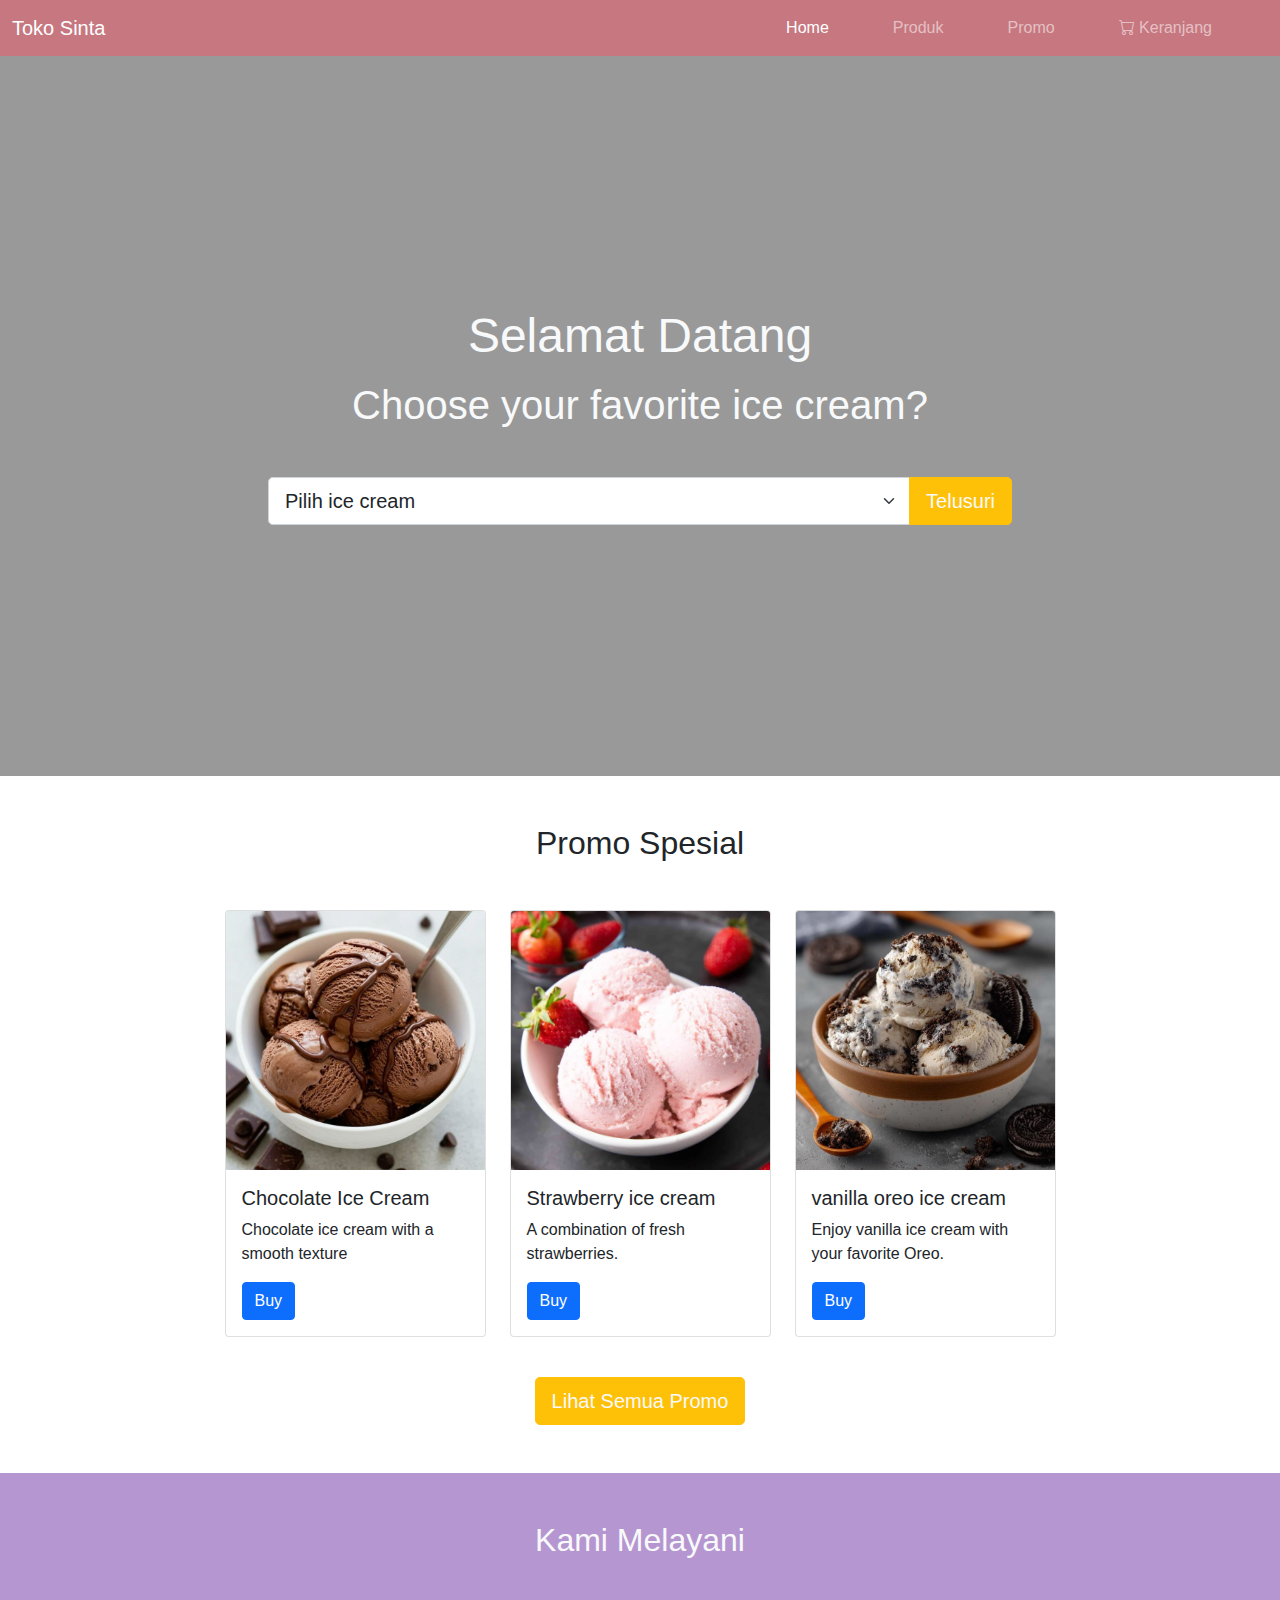
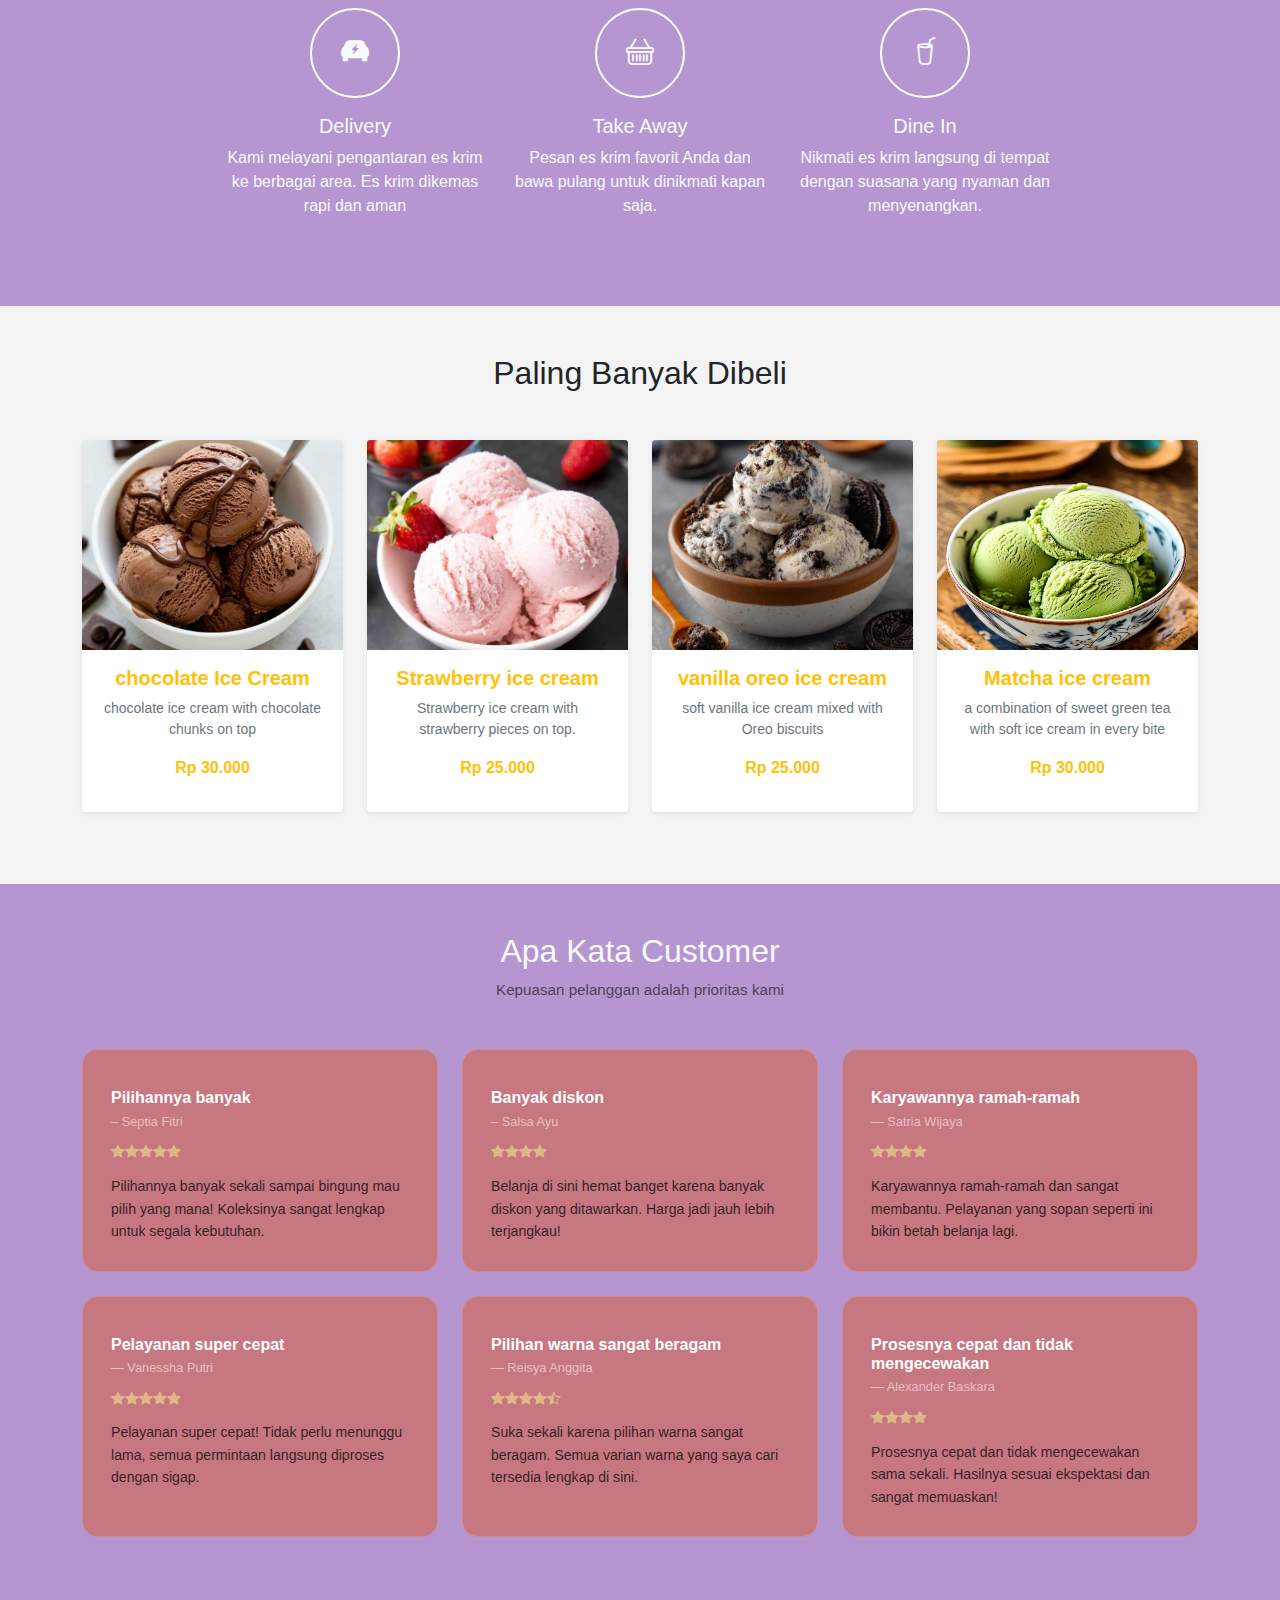
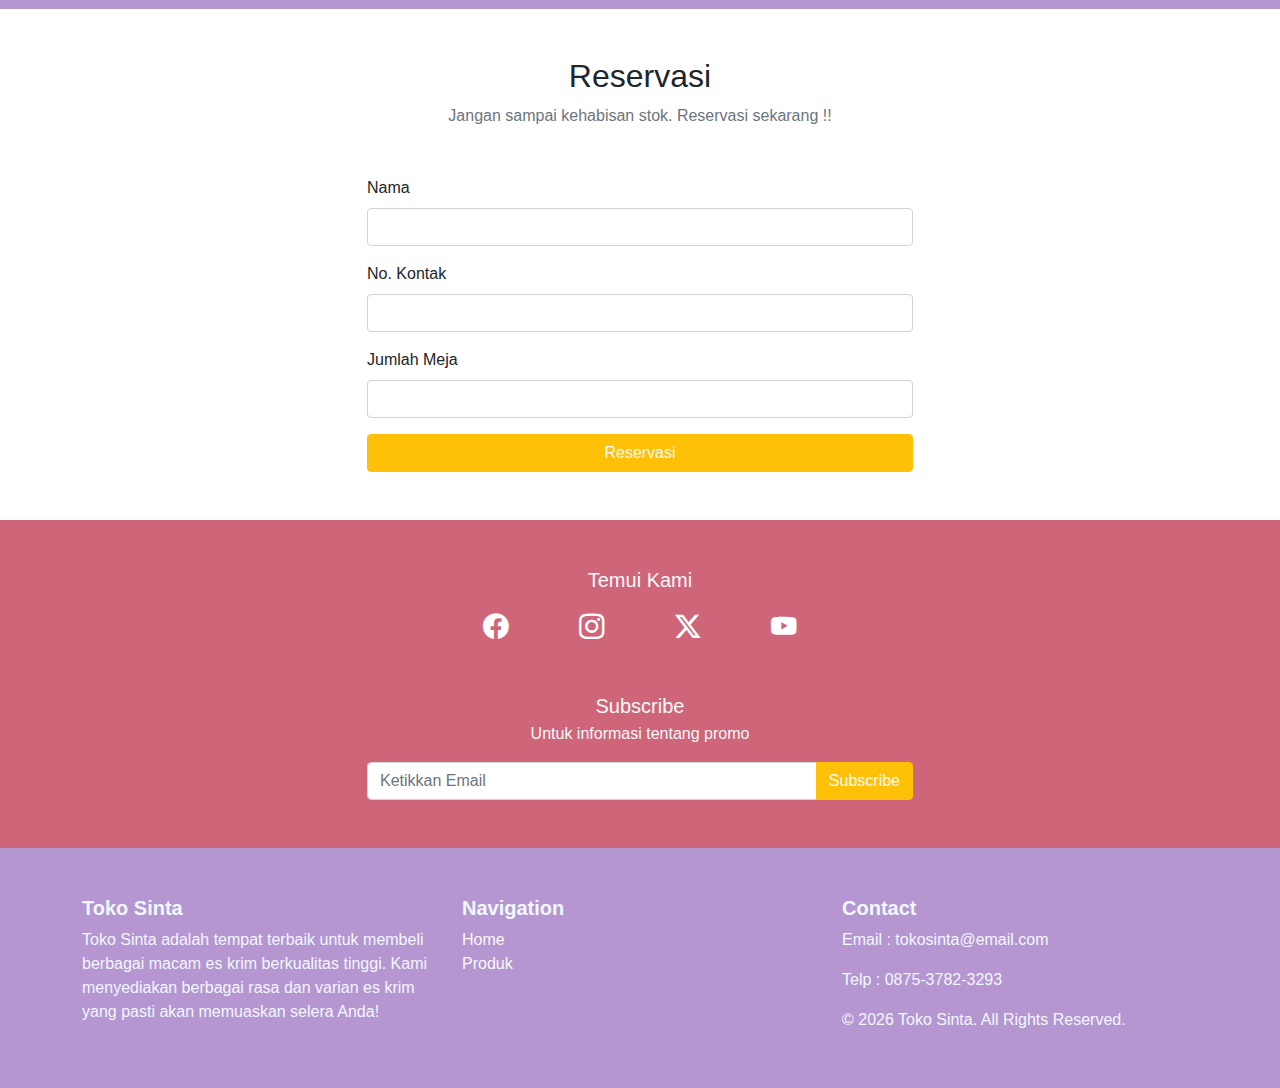
<file: index.html>
<!DOCTYPE html>
<html lang="en">
<head>
    <meta charset="UTF-8">
    <meta name="viewport" content="width=device-width, initial-scale=1.0">
    <title>Toko Saya</title>
    <link rel="stylesheet" href="bootstrap-5.0.0-dist/css/bootstrap.min.css">
    <link rel="stylesheet" href="https://cdn.jsdelivr.net/npm/bootstrap-icons@1.13.1/font/bootstrap-icons.min.css">
    <link rel="stylesheet" href="style.css">
</head>
<body>

    <nav class="navbar navbar-expand-lg navbar-dark bg-dark main-color">
  <div class="container-fluid">
    <button class="navbar-toggler" type="button" data-bs-toggle="collapse" data-bs-target="#navbarNav" aria-controls="navbarNav" aria-expanded="false" aria-label="Toggle navigation">
      <span class="navbar-toggler-icon"></span>
    </button>
    <div class="collapse navbar-collapse" id="navbarNav">
        <a class="navbar-brand me-auto" href="#">Toko Sinta</a>
      <ul class="navbar-nav">
        <li class="nav-item me-5">
          <a class="nav-link active" aria-current="page" href="#">Home</a>
        </li>
        <li class="nav-item me-5">
          <a class="nav-link" href="PRODUK.html">Produk</a>
        </li>
        <li class="nav-item me-5">
          <a class="nav-link" href="#">Promo</a>
        </li>
        <li class="nav-item me-5">
          <a class="nav-link" href="#"><i class="bi bi-cart"></i> Keranjang</a>
        </li>
      </ul>
    </div>
  </div>
</nav>

<div class="container-fluid banner align-items-center d-flex justify-content-center">
    <div class="container">
        <h1 class="text-light text-center display-5 mb-3">Selamat Datang</h1>
        <h2 class="text-light text-center display-6 mb-4">Choose your favorite ice cream?</h2>
        <div class="col-md-8 offset-md-2">
            <div class="input-group input-group-lg mt-5">
                <select class="form-select" id="inputGroupSelect04">
                    <option selected>Pilih ice cream</option>
                    <option value="1">Chocolate Ice Cream</option>
                    <option value="2">Strawberry Ice Cream</option>
                    <option value="3">Vanila Oreo Ice Cream</option>
                    <option value="4">Matcha Ice Cream</option>
                </select>
                <button class="btn btn-lg btn-warning text-light" type="button">Telusuri</button>
            </div>
        </div>
    </div>
</div>

<div class="container-fluid py-5">
    <div class="container">
        <h2 class="text-center">Promo Spesial</h2>

        <div class="row mt-5 justify-content-center">
            <div class="col-sm-6 col-lg-3 hovered-card mb-3">
                <div class="card">
                    <img src="escokelat1.jpg" class="card-img-top" alt="Chocolate Ice Cream">
                    <div class="card-body">
                        <h5 class="card-title">Chocolate Ice Cream</h5>
                        <p class="card-text">Chocolate ice cream with a smooth texture</p>
                        <a href="#" class="btn btn-primary">Buy</a>
                    </div>
                </div>
            </div>

            <div class="col-sm-6 col-lg-3 hovered-card mb-3">
                <div class="card">
                    <img src="esstrawberry2.jpg" class="card-img-top" alt="Strawberry ice cream">
                    <div class="card-body">
                        <h5 class="card-title">Strawberry ice cream</h5>
                        <p class="card-text">A combination of fresh strawberries.</p>
                        <a href="#" class="btn btn-primary">Buy</a>
                    </div>
                </div>
            </div>

            <div class="col-sm-6 col-lg-3 hovered-card mb-3">
                <div class="card">
                    <img src="esvanilaoreo1.jpg" class="card-img-top" alt="vanilla oreo ice cream">
                    <div class="card-body">
                        <h5 class="card-title">vanilla oreo ice cream</h5>
                        <p class="card-text">Enjoy vanilla ice cream with your favorite Oreo.</p>
                        <a href="#" class="btn btn-primary">Buy</a>
                    </div>
                </div>
            </div>    
        </div>

        <div class="text-center mt-4">
            <button class="btn btn-warning btn-lg text-light">Lihat Semua Promo</button>
        </div>
    </div>
</div>

<div class="container-fluid py-5 pelayanan">
    <div class="container">
        <h2 class="text-center text-light mb-5">Kami Melayani</h2>

        <div class="row justify-content-center text-center text-light">
            <div class="col-sm-6 col-lg-3 mb-4 pelayanan-content">
                <div class="d-flex justify-content-center mb-3">
                    <div class="icon-circle rounded-circle d-flex align-items-center justify-content-center border border-light border-2">
                        <i class="bi bi-ev-front-fill fs-3 text-light"></i>
                    </div>
                </div>
                <h5 class="text-light">Delivery</h5>
                <p class="text-light">Kami melayani pengantaran es krim ke berbagai area. Es krim dikemas rapi dan aman</p>
            </div>

            <div class="col-sm-6 col-lg-3 mb-4 pelayanan-content">
                <div class="d-flex justify-content-center mb-3">
                    <div class="icon-circle rounded-circle d-flex align-items-center justify-content-center border border-light border-2">
                        <i class="bi bi-basket fs-3 text-light"></i>
                    </div>
                </div>
                <h5 class="text-light">Take Away</h5>
                <p class="text-light">Pesan es krim favorit Anda dan bawa pulang untuk dinikmati kapan saja.</p>
            </div>
    
            <div class="col-sm-6 col-lg-3 mb-4 pelayanan-content">
                <div class="d-flex justify-content-center mb-3">
                    <div class="icon-circle rounded-circle d-flex align-items-center justify-content-center border border-light border-2">
                        <i class="bi bi-cup-straw fs-3 text-light"></i>
                    </div>
                </div>
                <h5 class="text-light">Dine In</h5>
                <p class="text-light">Nikmati es krim langsung di tempat dengan suasana yang nyaman dan menyenangkan.</p>
            </div>
        </div>
    </div>
</div>

<div class="container-fluid py-5 menu-favorit">
    <div class="container">
        <h2 class="text-center mb-5">Paling Banyak Dibeli</h2>

        <div class="row justify-content-center">
            <div class="col-sm-6 col-lg-3 mb-4 menu-favorit-content">
                <div class="card border-0 shadow-sm">
                    <img src="escokelat1.jpg" class="card-img-top" alt="chocolate Ice Cream" style="height: 210px; object-fit: cover;">
                    <div class="card-body text-center">
                        <h5 class="card-title fw-bold" style="color: #FFC107;">chocolate Ice Cream</h5>
                        <p class="card-text text-muted small">chocolate ice cream with chocolate chunks on top</p>
                        <p class="fw-bold" style="color: #FFC107;">Rp 30.000</p>
                    </div>
                </div>
            </div>

            <div class="col-sm-6 col-lg-3 mb-4 menu-favorit-content">
                <div class="card border-0 shadow-sm">
                    <img src="esstrawberry2.jpg" class="card-img-top" alt="Strawberry ice cream" style="height: 210px; object-fit: cover;">
                    <div class="card-body text-center">
                        <h5 class="card-title fw-bold" style="color: #FFC107;">Strawberry ice cream</h5>
                        <p class="card-text text-muted small">Strawberry ice cream with strawberry pieces on top.</p>
                        <p class="fw-bold" style="color: #FFC107;">Rp 25.000</p>
                    </div>
                </div>
            </div>

            <div class="col-sm-6 col-lg-3 mb-4 menu-favorit-content">
                <div class="card border-0 shadow-sm">
                    <img src="esvanilaoreo1.jpg" class="card-img-top" alt="vanilla oreo ice cream" style="height: 210px; object-fit: cover;">
                    <div class="card-body text-center">
                        <h5 class="card-title fw-bold" style="color: #FFC107;">vanilla oreo ice cream</h5>
                        <p class="card-text text-muted small">soft vanilla ice cream mixed with Oreo biscuits</p>
                        <p class="fw-bold" style="color: #FFC107;">Rp 25.000</p>
                    </div>
                </div>
            </div>

            <div class="col-sm-6 col-lg-3 mb-4 menu-favorit-content">
                <div class="card border-0 shadow-sm">
                    <img src="esmatcha2.jpg" class="card-img-top" alt="Matcha ice cream" style="height: 210px; object-fit: cover;">
                    <div class="card-body text-center">
                        <h5 class="card-title fw-bold" style="color: #FFC107;">Matcha ice cream</h5>
                        <p class="card-text text-muted small">a combination of sweet green tea with soft ice cream in every bite</p>
                        <p class="fw-bold" style="color: #FFC107;">Rp 30.000</p>
                    </div>
                </div>
            </div>
        </div>
    </div>
</div>

<div class="container-fluid py-5 testimony">
  <div class="container">
    <h2 class="text-center text-light mb-2">Apa Kata Customer</h2>
    <p class="text-center mb-5" style="color: rgba(0, 0, 0, 0.6); font-size: 0.95rem;">Kepuasan pelanggan adalah prioritas kami</p>  
    <div class="row justify-content-center">
        <div class="col-sm-6 col-lg-4 mb-4">
            <div class="testimony-card">
                <div class="quote-icon"></div>
                <h5>Pilihannya banyak</h5>
                <div class="author">– Septia Fitri</div>
                <div class="stars">
                    <i class="bi bi-star-fill"></i><i class="bi bi-star-fill"></i><i class="bi bi-star-fill"></i><i class="bi bi-star-fill"></i><i class="bi bi-star-fill"></i>
                </div>
                <p>Pilihannya banyak sekali sampai bingung mau pilih yang mana! Koleksinya sangat lengkap untuk segala kebutuhan.</p>
            </div>
        </div>
        <div class="col-sm-6 col-lg-4 mb-4">
            <div class="testimony-card">
                <div class="quote-icon"></div>
                <h5>Banyak diskon</h5>
                <div class="author">– Salsa Ayu</div>
                <div class="stars">
                    <i class="bi bi-star-fill"></i><i class="bi bi-star-fill"></i><i class="bi bi-star-fill"></i><i class="bi bi-star-fill"></i>
                </div>
                <p>Belanja di sini hemat banget karena banyak diskon yang ditawarkan. Harga jadi jauh lebih terjangkau!</p>
            </div>
        </div>
        <div class="col-sm-6 col-lg-4 mb-4">
            <div class="testimony-card">
                <div class="quote-icon"></div>
                <h5>Karyawannya ramah-ramah</h5>
                <div class="author">— Satria Wijaya</div>
                <div class="stars">
                    <i class="bi bi-star-fill"></i><i class="bi bi-star-fill"></i><i class="bi bi-star-fill"></i><i class="bi bi-star-fill"></i>
                </div>
                <p>Karyawannya ramah-ramah dan sangat membantu. Pelayanan yang sopan seperti ini bikin betah belanja lagi.</p>
            </div>
        </div>
        <div class="col-sm-6 col-lg-4 mb-4">
            <div class="testimony-card">
                <div class="quote-icon"></div>
                <h5>Pelayanan super cepat</h5>
                <div class="author">— Vanessha Putri</div>
                <div class="stars">
                    <i class="bi bi-star-fill"></i><i class="bi bi-star-fill"></i><i class="bi bi-star-fill"></i><i class="bi bi-star-fill"></i><i class="bi bi-star-fill"></i>
                </div>
                <p>Pelayanan super cepat! Tidak perlu menunggu lama, semua permintaan langsung diproses dengan sigap.</p>
            </div>
        </div>
        <div class="col-sm-6 col-lg-4 mb-4">
            <div class="testimony-card">
                <div class="quote-icon"></div>
                <h5>Pilihan warna sangat beragam</h5>
                <div class="author">— Reisya Anggita</div>
                <div class="stars">
                    <i class="bi bi-star-fill"></i><i class="bi bi-star-fill"></i><i class="bi bi-star-fill"></i><i class="bi bi-star-fill"></i><i class="bi bi-star-half"></i>
                </div>
                <p>Suka sekali karena pilihan warna sangat beragam. Semua varian warna yang saya cari tersedia lengkap di sini.</p>
            </div>
        </div>
        <div class="col-sm-6 col-lg-4 mb-4">
            <div class="testimony-card">
                <div class="quote-icon"></div>
                <h5>Prosesnya cepat dan tidak mengecewakan</h5>
                <div class="author">— Alexander Baskara</div>
                <div class="stars">
                    <i class="bi bi-star-fill"></i><i class="bi bi-star-fill"></i><i class="bi bi-star-fill"></i><i class="bi bi-star-fill"></i>
                </div>
                <p>Prosesnya cepat dan tidak mengecewakan sama sekali. Hasilnya sesuai ekspektasi dan sangat memuaskan!</p>
            </div>
        </div>
    </div>
  </div>
</div> 

<div class="container-fluid py-5">
  <div class="container">
    <h2 class="text-center mb-2">Reservasi</h2>
    <p class="text-center text-muted mb-5">Jangan sampai kehabisan stok. Reservasi sekarang !!</p>
    <div class="row justify-content-center">
      <div class="col-md-6">
        <div class="mb-3">
            <label class="form-label">Nama</label>
            <input type="text" class="form-control">
        </div>
        <div class="mb-3">
            <label class="form-label">No. Kontak</label>
            <input type="text" class="form-control">
        </div>
        <div class="mb-3">
            <label class="form-label">Jumlah Meja</label>
            <input type="number" class="form-control">
        </div>
        <div class="d-grid">
            <button class="btn btn-warning text-light">Reservasi</button>
        </div>
      </div>
    </div>
  </div>
</div>

<div class="container-fluid py-5 footer" style="background-color: #ce6579;">
  <div class="container">
    <h5 class="text-center text-light mb-3">Temui Kami</h5>
    
    <div class="d-flex justify-content-center mb-5" style="gap: 70px">
      <a href="https://facebook.com/username" target="_blank" class="social-icon">
        <i class="bi bi-facebook"></i>
      </a>
      <a href="https://instagram.com/username" target="_blank" class="social-icon">
        <i class="bi bi-instagram"></i>
      </a>
      <a href="https://twitter.com/username" target="_blank" class="social-icon">
        <i class="bi bi-twitter-x"></i>
      </a>
      <a href="https://youtube.com/@username" target="_blank" class="social-icon">
        <i class="bi bi-youtube"></i>
      </a>
    </div>

    <h5 class="text-center text-light mb-1">Subscribe</h5>
    <p class="text-center text-light mb-3">Untuk informasi tentang promo</p>
    
    <div class="row justify-content-center">
      <div class="col-md-6">
        <div class="input-group">
          <input type="email" class="form-control" placeholder="Ketikkan Email">
          <button class="btn btn-warning text-light">Subscribe</button>
        </div>
      </div>
    </div>
  </div>
</div>

 <footer class="container-fluid py-5 footer">
        <div class="container">
            <div class="row text-center text-md-start">
                <div class="col-md-4 mb-3 mb-md-0">
                    <h5 class="fw-bold">Toko Sinta</h5>
                    <p>
                        Toko Sinta adalah tempat terbaik untuk membeli berbagai macam es krim berkualitas tinggi. Kami menyediakan berbagai rasa dan varian es krim yang pasti akan memuaskan selera Anda!
                    </p>
                </div>

                <div class="col-md-4 mb-3 mb-md-0">
                    <h5 class="fw-bold">Navigation</h5>
                    <ul class="list-unstyled">
                        <li><a href="index.html" class="text-light text-decoration-none">Home</a></li>
                        <li><a href="PRODUK.html" class="text-light text-decoration-none">Produk</a></li>
                    </ul>
                </div>

                <div class="col-md-4">
                    <h5 class="fw-bold">Contact</h5>
                    <p>Email : tokosinta@email.com</p>
                    <p>Telp : 0875-3782-3293</p>
                    <p class="mb-0">&copy; 2026 Toko Sinta. All Rights Reserved.</p>
                </div>
            </div>
        </div>
    </footer>
<script src="bootstrap-5.0.0-dist/js/bootstrap.bundle.min.js"></script>
</body>
</html>
</file>
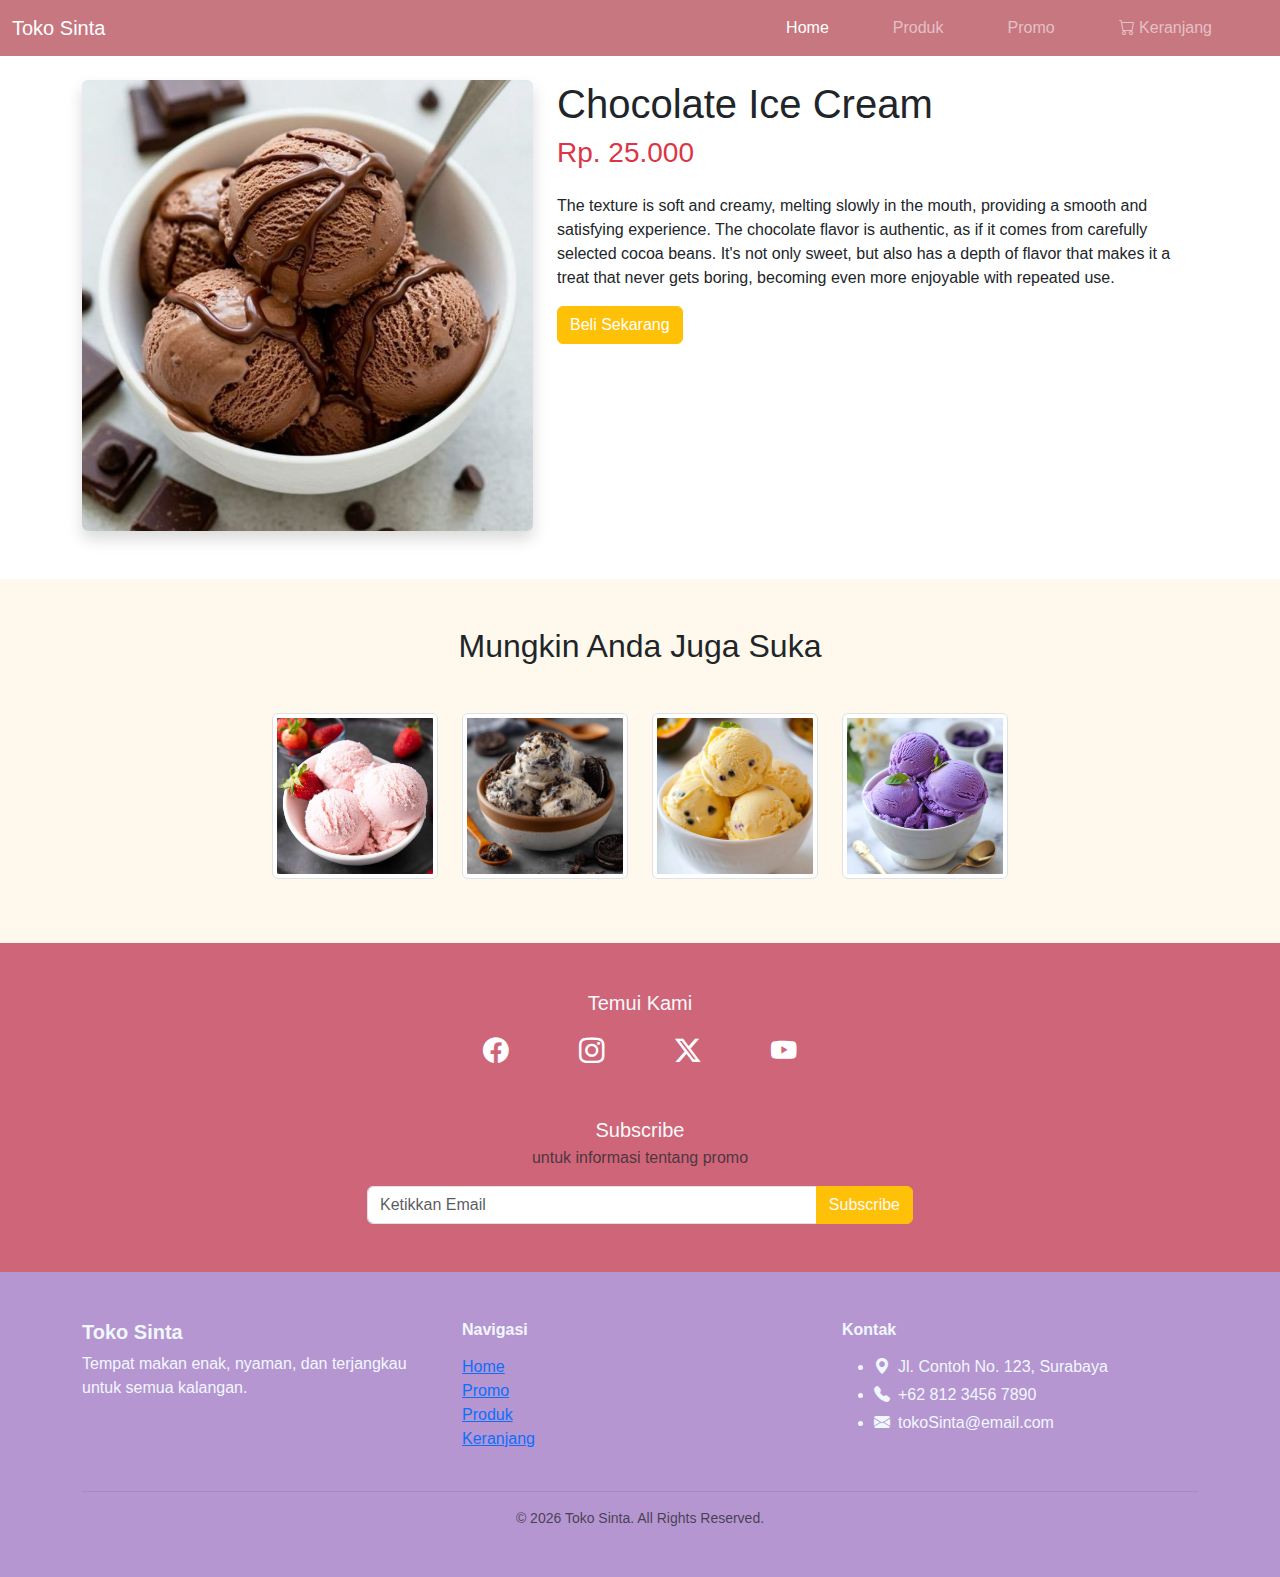
<file: Detail1.html>
<!DOCTYPE html>
<html lang="en">
<head>
    <meta charset="UTF-8">
    <meta name="viewport" content="width=device-width, initial-scale=1.0">
    <title>Detail Chocolate Ice Cream</title>
    <link href="https://cdn.jsdelivr.net/npm/bootstrap@5.3.2/dist/css/bootstrap.min.css" rel="stylesheet">
    <link href="https://cdn.jsdelivr.net/npm/bootstrap-icons/font/bootstrap-icons.css" rel="stylesheet">
    <link rel="stylesheet" href="style.css">
</head>
<body>

     <nav class="navbar navbar-expand-lg navbar-dark bg-dark main-color">
  <div class="container-fluid">
    <button class="navbar-toggler" type="button" data-bs-toggle="collapse" data-bs-target="#navbarNav" aria-controls="navbarNav" aria-expanded="false" aria-label="Toggle navigation">
      <span class="navbar-toggler-icon"></span>
    </button>
    <div class="collapse navbar-collapse" id="navbarNav">
        <a class="navbar-brand me-auto" href="#">Toko Sinta</a>
      <ul class="navbar-nav">
        <li class="nav-item me-5">
          <a class="nav-link active" aria-current="page" href="index.html">Home</a>
        </li>
        <li class="nav-item me-5">
          <a class="nav-link" href="PRODUK.html">Produk</a>
        </li>
        <li class="nav-item me-5">
          <a class="nav-link" href="promo.html">Promo</a>
        </li>
        <li class="nav-item me-5">
          <a class="nav-link" href="keranjang.html"><i class="bi bi-cart"></i> Keranjang</a>
        </li>
      </ul>
    </div>
  </div>
</nav>

    <div class="container mt-4">
        <div class="row">
            <div class="col-md-5">
                <img src="escokelat1.jpg" class="img-fluid rounded shadow" alt="Produk">
            </div>
            <div class="col-md-7">
                <h1>Chocolate Ice Cream</h1>
                <h3 class="text-danger">Rp. 25.000</h3>
                <p class="mt-4">The texture is soft and creamy, melting slowly in the mouth, providing a smooth and satisfying experience. The chocolate flavor is authentic, as if it comes from carefully selected cocoa beans. It's not only sweet, but also has a depth of flavor that makes it a treat that never gets boring, becoming even more enjoyable with repeated use.</p>
                <button class="btn btn-warning text-white">Beli Sekarang</button>
            </div>
        </div>
    </div>
    <div class="container-fluid py-5 mt-5" style="background-color: #fef9ec">
    <div class="container">
        <h2 class="text-center mb-5">Mungkin Anda Juga Suka</h2>
        <div class="row justify-content-center">
            
            <div class="col-6 col-sm-6 col-md-3 col-lg-2 mb-3">
                <a href="detail2.html">
                    <img src="esstrawberry2.jpg" class="img-fluid img-thumbnail" alt="Strawberry Ice Cream">
                </a>
            </div>

            <div class="col-6 col-sm-6 col-md-3 col-lg-2 mb-3">
                <a href="detail3.html">
                    <img src="esvanilaoreo1.jpg" class="img-fluid img-thumbnail" alt="Vanilla Oreo Ice Cream">
                </a>
            </div>

            <div class="col-6 col-sm-6 col-md-3 col-lg-2 mb-3">
                <a href="detail4.html">
                    <img src="esDurian1.jpg" class="img-fluid img-thumbnail" alt="Durian Ice Cream">
                </a>
            </div>

            <div class="col-6 col-sm-6 col-md-3 col-lg-2 mb-3">
                <a href="detail5.html">
                    <img src="esTaro1.jpg" class="img-fluid img-thumbnail" alt="Taro Ice Cream">
                </a>
            </div>

        </div>
    </div>
</div>
<!--section subscribe-->
<div class="container-fluid py-5 footer" style="background-color: #ce6579;">
    <div class="container">

       
        <h5 class="text-center text-light mb-3">Temui Kami</h5>

        <div class="d-flex justify-content-center mb-5" style="gap: 70px">
            <a href="https://facebook.com/username" target="_blank" class="social-icon">
                <i class="bi bi-facebook"></i>
            </a>
            <a href="https://instagram.com/username" target="_blank" class="social-icon">
                <i class="bi bi-instagram"></i>
            </a>
            <a href="https://twitter.com/username" target="_blank" class="social-icon">
                 <i class="bi bi-twitter-x"></i>
            </a>
            <a href="https://youtube.com/@username" target="_blank" class="social-icon">
                <i class="bi bi-youtube"></i>
            </a>
        </div>

 <!-- Subscribe -->
        <h5 class="text-center text-light mb-1">Subscribe</h5>
        <p class="text-center text-muted mb-3">untuk informasi tentang promo</p>

        <div class="row justify-content-center">
            <div class="col-md-6">
                <div class="input-group">
                    <input type="email" class="form-control" placeholder="Ketikkan Email">
                    <button class="btn btn-warning text-light">Subscribe</button>
                </div>
            </div>
        </div>
    </div>
</div>
      
 <footer class="container-fluid py-5 footer" >
    <div class="container">

        <div class="row text-center text-md-start">

            <div class="col-md-4 mb-3 mb-md-0">
                <h5 class="fw-bold">Toko Sinta</h5>
                <p class="text-kafe">Tempat makan enak, nyaman, dan terjangkau untuk semua kalangan.</p>
            </div>

            <div class="col-md-4 mb-3 mb-md-0">
                <h6 class="fw-bold mb-3">Navigasi</h6>
                <ul class="list-unstyled">
                    <li><a href="index.html" class="text-nav-bawah">Home</a></li>
                    <li><a href="promo.html" class="text-nav-bawah">Promo</a></li>
                    <li><a href="PRODUK.html" class="text-nav-bawah">Produk</a></li>
                    <li><a href="keranjang.html" class="text-nav-bawah">Keranjang</a></li>
                </ul>
            </div>
            
            <div class="col-md-4">
                <h6 class="fw-bold mb-3">Kontak</h6>
                <ul class="text-kontak">
                    <li class="mb-1"><i class="bi bi-geo-alt-fill me-2"></i>Jl. Contoh No. 123, Surabaya</li>
                    <li class="mb-1"><i class="bi bi-telephone-fill me-2"></i>+62 812 3456 7890</li>
                    <li><i class="bi bi-envelope-fill me-2"></i>tokoSinta@email.com</li>
                </ul>
            </div>
        </div>
        <hr class="border-secondary mt-4 mb-3">
        <p class="text-center text-muted small mb-0">
            &copy; 2026 Toko Sinta. All Rights Reserved.
        </p>
    </div>
</footer>

    <script src="https://cdn.jsdelivr.net/npm/bootstrap@5.3.2/dist/js/bootstrap.bundle.min.js"></script>
</body>
</html>
</file>
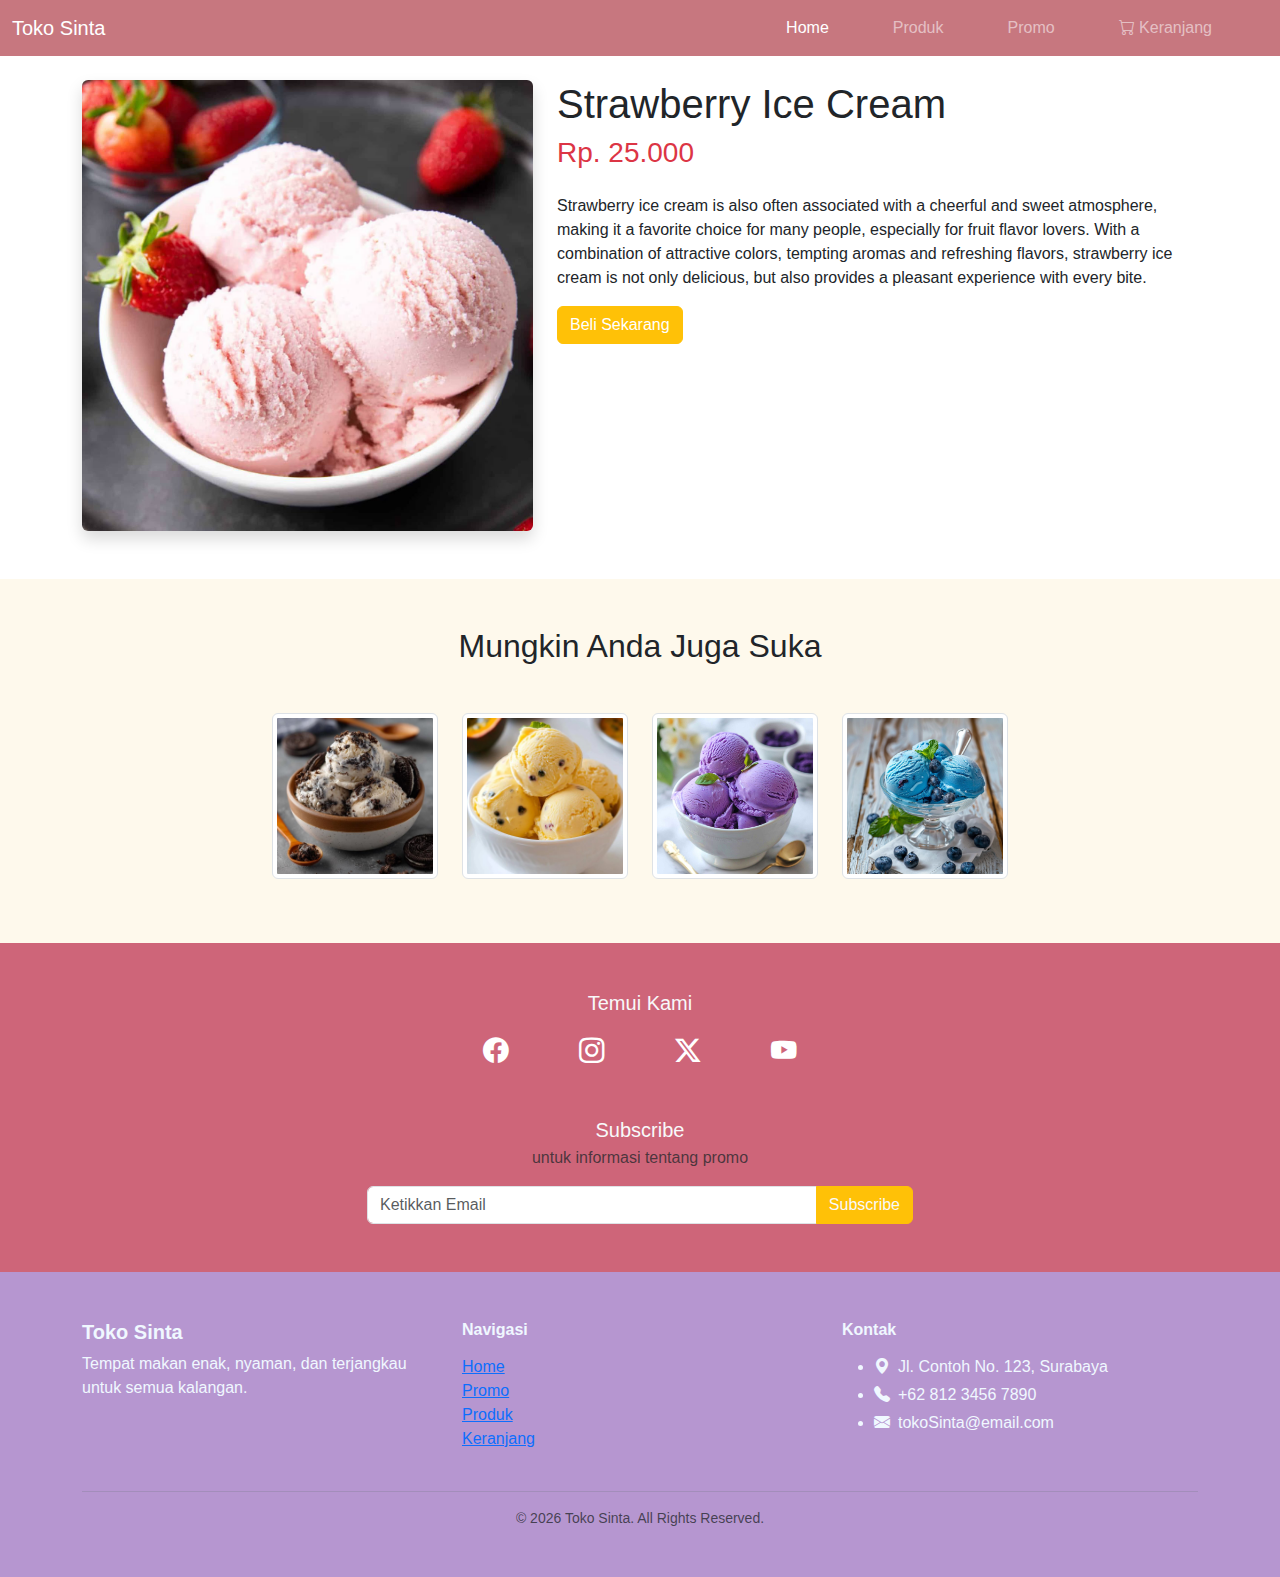
<file: Detail2.html>
<!DOCTYPE html>
<html lang="en">
<head>
    <meta charset="UTF-8">
    <meta name="viewport" content="width=device-width, initial-scale=1.0">
    <title>Detail Strawberry Ice Cream</title>
    <link href="https://cdn.jsdelivr.net/npm/bootstrap@5.3.2/dist/css/bootstrap.min.css" rel="stylesheet">
    <link href="https://cdn.jsdelivr.net/npm/bootstrap-icons/font/bootstrap-icons.css" rel="stylesheet">
    <link rel="stylesheet" href="style.css">
</head>
<body>

     <nav class="navbar navbar-expand-lg navbar-dark bg-dark main-color">
  <div class="container-fluid">
    <button class="navbar-toggler" type="button" data-bs-toggle="collapse" data-bs-target="#navbarNav" aria-controls="navbarNav" aria-expanded="false" aria-label="Toggle navigation">
      <span class="navbar-toggler-icon"></span>
    </button>
    <div class="collapse navbar-collapse" id="navbarNav">
        <a class="navbar-brand me-auto" href="#">Toko Sinta</a>
      <ul class="navbar-nav">
        <li class="nav-item me-5">
          <a class="nav-link active" aria-current="page" href="index.html">Home</a>
        </li>
        <li class="nav-item me-5">
          <a class="nav-link" href="PRODUK.html">Produk</a>
        </li>
        <li class="nav-item me-5">
          <a class="nav-link" href="promo.html">Promo</a>
        </li>
        <li class="nav-item me-5">
          <a class="nav-link" href="keranjang.html"><i class="bi bi-cart"></i> Keranjang</a>
        </li>
      </ul>
    </div>
  </div>
</nav>

    <div class="container mt-4">
        <div class="row">
            <div class="col-md-5">
                <img src="esstrawberry2.jpg" class="img-fluid rounded shadow" alt="Produk">
            </div>
            <div class="col-md-7">
                <h1>Strawberry Ice Cream</h1>
                <h3 class="text-danger">Rp. 25.000</h3>
                <p class="mt-4">Strawberry ice cream is also often associated with a cheerful and sweet atmosphere, making it a favorite choice for many people, especially for fruit flavor lovers. With a combination of attractive colors, tempting aromas and refreshing flavors, strawberry ice cream is not only delicious, but also provides a pleasant experience with every bite.</p>
                <button class="btn btn-warning text-white">Beli Sekarang</button>
            </div>
        </div>
    </div>
    <div class="container-fluid py-5 mt-5" style="background-color: #fef9ec">
    <div class="container">
        <h2 class="text-center mb-5">Mungkin Anda Juga Suka</h2>
        <div class="row justify-content-center">
            
            <div class="col-6 col-sm-6 col-md-3 col-lg-2 mb-3">
                <a href="detail2.html">
                    <img src="esvanilaoreo1.jpg" class="img-fluid img-thumbnail" alt="vanilla oreo ice cream">
                </a>
            </div>

            <div class="col-6 col-sm-6 col-md-3 col-lg-2 mb-3">
                <a href="detail3.html">
                    <img src="esDurian1.jpg" class="img-fluid img-thumbnail" alt="Durian Ice Cream">
                </a>
            </div>

            <div class="col-6 col-sm-6 col-md-3 col-lg-2 mb-3">
                <a href="detail4.html">
                    <img src="esTaro1.jpg" class="img-fluid img-thumbnail" alt="Taro Ice Cream">
                </a>
            </div>

            <div class="col-6 col-sm-6 col-md-3 col-lg-2 mb-3">
                <a href="detail5.html">
                    <img src="esBlueberry1.jpg" class="img-fluid img-thumbnail" alt="Blueberry Ice Cream">
                </a>
            </div>

        </div>
    </div>
</div>
<!--section subscribe-->
<div class="container-fluid py-5 footer" style="background-color: #ce6579;">
    <div class="container">

       
        <h5 class="text-center text-light mb-3">Temui Kami</h5>

        <div class="d-flex justify-content-center mb-5" style="gap: 70px">
            <a href="https://facebook.com/username" target="_blank" class="social-icon">
                <i class="bi bi-facebook"></i>
            </a>
            <a href="https://instagram.com/username" target="_blank" class="social-icon">
                <i class="bi bi-instagram"></i>
            </a>
            <a href="https://twitter.com/username" target="_blank" class="social-icon">
                 <i class="bi bi-twitter-x"></i>
            </a>
            <a href="https://youtube.com/@username" target="_blank" class="social-icon">
                <i class="bi bi-youtube"></i>
            </a>
        </div>

 <!-- Subscribe -->
        <h5 class="text-center text-light mb-1">Subscribe</h5>
        <p class="text-center text-muted mb-3">untuk informasi tentang promo</p>

        <div class="row justify-content-center">
            <div class="col-md-6">
                <div class="input-group">
                    <input type="email" class="form-control" placeholder="Ketikkan Email">
                    <button class="btn btn-warning text-light">Subscribe</button>
                </div>
            </div>
        </div>
    </div>
</div>
      
 <footer class="container-fluid py-5 footer" >
    <div class="container">

        <div class="row text-center text-md-start">

            <div class="col-md-4 mb-3 mb-md-0">
                <h5 class="fw-bold">Toko Sinta</h5>
                <p class="text-kafe">Tempat makan enak, nyaman, dan terjangkau untuk semua kalangan.</p>
            </div>

            <div class="col-md-4 mb-3 mb-md-0">
                <h6 class="fw-bold mb-3">Navigasi</h6>
                <ul class="list-unstyled">
                    <li><a href="index.html" class="text-nav-bawah">Home</a></li>
                    <li><a href="promo.html" class="text-nav-bawah">Promo</a></li>
                    <li><a href="PRODUK.html" class="text-nav-bawah">Produk</a></li>
                    <li><a href="keranjang.html" class="text-nav-bawah">Keranjang</a></li>
                </ul>
            </div>
            
            <div class="col-md-4">
                <h6 class="fw-bold mb-3">Kontak</h6>
                <ul class="text-kontak">
                    <li class="mb-1"><i class="bi bi-geo-alt-fill me-2"></i>Jl. Contoh No. 123, Surabaya</li>
                    <li class="mb-1"><i class="bi bi-telephone-fill me-2"></i>+62 812 3456 7890</li>
                    <li><i class="bi bi-envelope-fill me-2"></i>tokoSinta@email.com</li>
                </ul>
            </div>
        </div>
        <hr class="border-secondary mt-4 mb-3">
        <p class="text-center text-muted small mb-0">
            &copy; 2026 Toko Sinta. All Rights Reserved.
        </p>
    </div>
</footer>

    <script src="https://cdn.jsdelivr.net/npm/bootstrap@5.3.2/dist/js/bootstrap.bundle.min.js"></script>
</body>
</html>
</file>
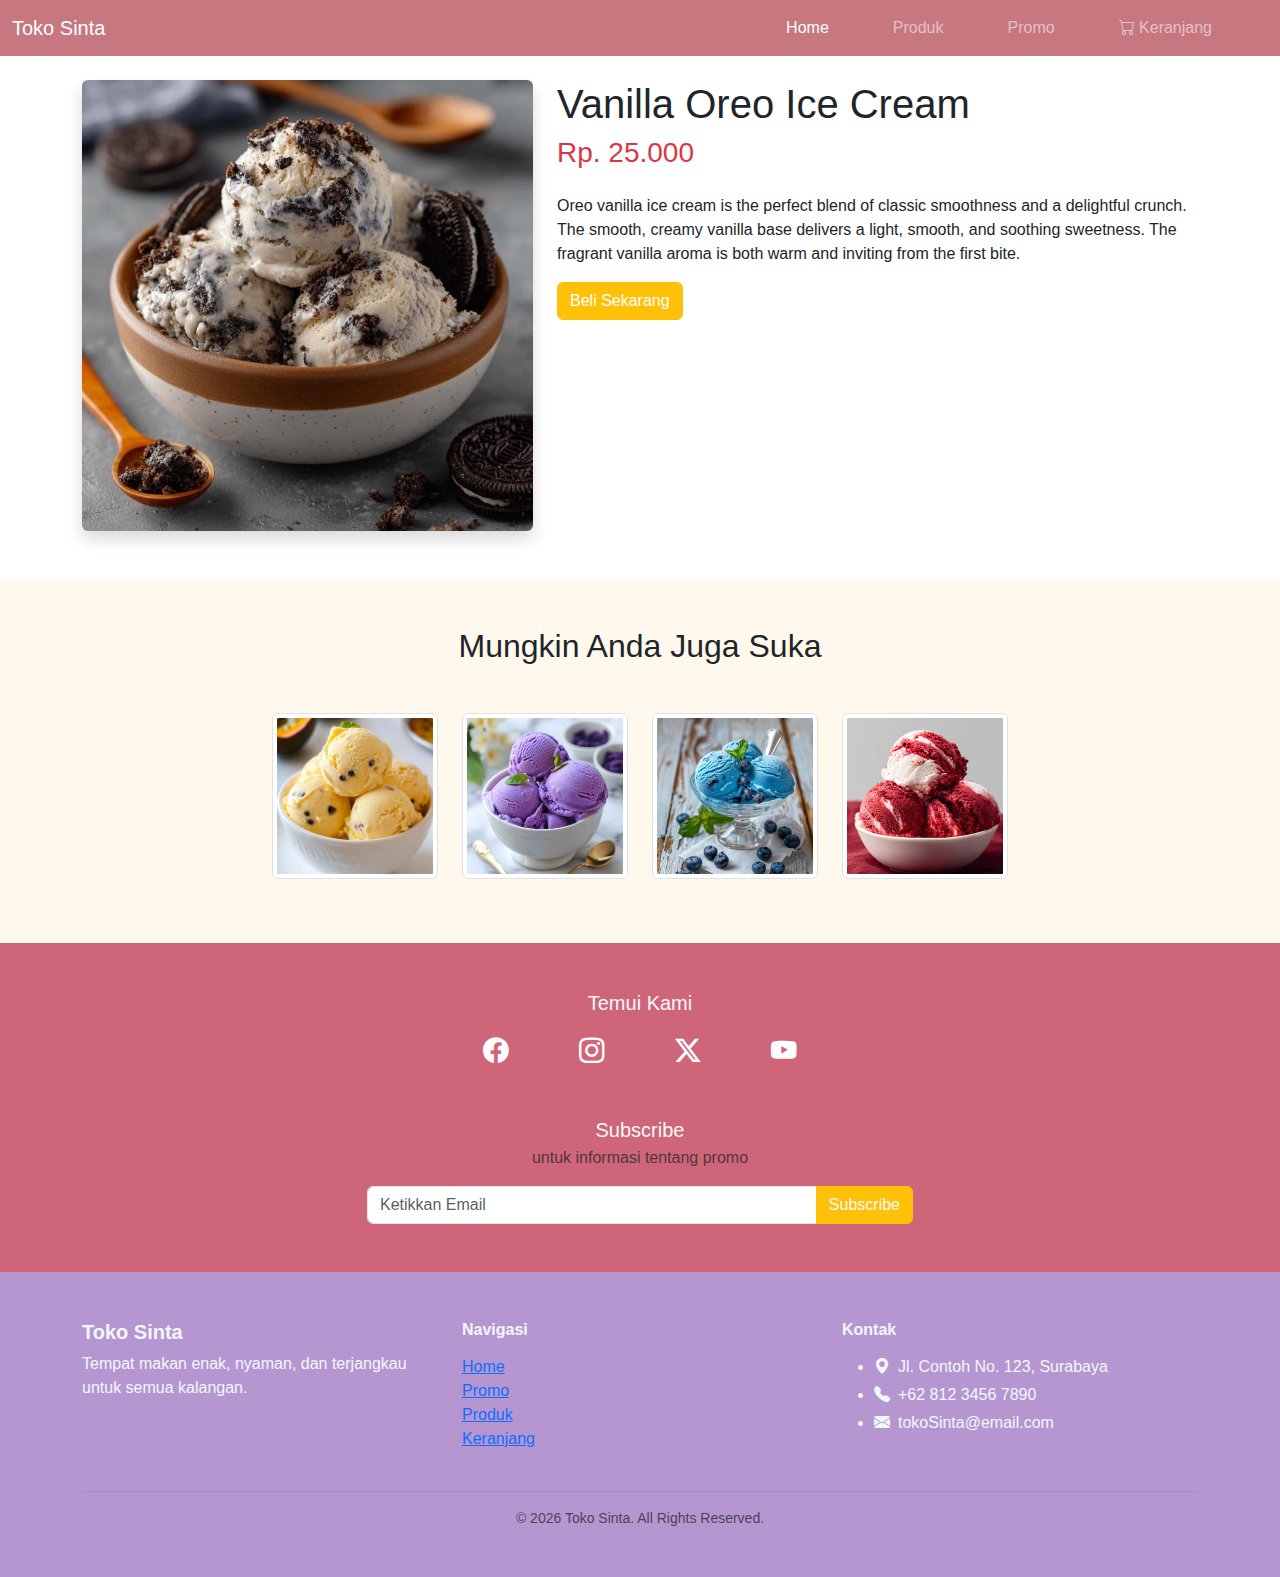
<file: Detail3.html>
<!DOCTYPE html>
<html lang="en">
<head>
    <meta charset="UTF-8">
    <meta name="viewport" content="width=device-width, initial-scale=1.0">
    <title>Detail Vanilla Oreo Ice Cream</title>
    <link href="https://cdn.jsdelivr.net/npm/bootstrap@5.3.2/dist/css/bootstrap.min.css" rel="stylesheet">
    <link href="https://cdn.jsdelivr.net/npm/bootstrap-icons/font/bootstrap-icons.css" rel="stylesheet">
    <link rel="stylesheet" href="style.css">
</head>
<body>

     <nav class="navbar navbar-expand-lg navbar-dark bg-dark main-color">
  <div class="container-fluid">
    <button class="navbar-toggler" type="button" data-bs-toggle="collapse" data-bs-target="#navbarNav" aria-controls="navbarNav" aria-expanded="false" aria-label="Toggle navigation">
      <span class="navbar-toggler-icon"></span>
    </button>
    <div class="collapse navbar-collapse" id="navbarNav">
        <a class="navbar-brand me-auto" href="#">Toko Sinta</a>
      <ul class="navbar-nav">
        <li class="nav-item me-5">
          <a class="nav-link active" aria-current="page" href="index.html">Home</a>
        </li>
        <li class="nav-item me-5">
          <a class="nav-link" href="PRODUK.html">Produk</a>
        </li>
        <li class="nav-item me-5">
          <a class="nav-link" href="promo.html">Promo</a>
        </li>
        <li class="nav-item me-5">
          <a class="nav-link" href="keranjang.html"><i class="bi bi-cart"></i> Keranjang</a>
        </li>
      </ul>
    </div>
  </div>
</nav>

    <div class="container mt-4">
        <div class="row">
            <div class="col-md-5">
                <img src="esvanilaoreo1.jpg" class="img-fluid rounded shadow" alt="Produk">
            </div>
            <div class="col-md-7">
                <h1>Vanilla Oreo Ice Cream</h1>
                <h3 class="text-danger">Rp. 25.000</h3>
                <p class="mt-4">Oreo vanilla ice cream is the perfect blend of classic smoothness and a delightful crunch. The smooth, creamy vanilla base delivers a light, smooth, and soothing sweetness. The fragrant vanilla aroma is both warm and inviting from the first bite.</p>
                <button class="btn btn-warning text-white">Beli Sekarang</button>
            </div>
        </div>
    </div>
    <div class="container-fluid py-5 mt-5" style="background-color: #fef9ec">
    <div class="container">
        <h2 class="text-center mb-5">Mungkin Anda Juga Suka</h2>
        <div class="row justify-content-center">
            
            <div class="col-6 col-sm-6 col-md-3 col-lg-2 mb-3">
                <a href="detail2.html">
                    <img src="esDurian1.jpg" class="img-fluid img-thumbnail" alt="Durian Ice Cream">
                </a>
            </div>

            <div class="col-6 col-sm-6 col-md-3 col-lg-2 mb-3">
                <a href="detail3.html">
                    <img src="esTaro1.jpg" class="img-fluid img-thumbnail" alt="Taro Ice Cream">
                </a>
            </div>

            <div class="col-6 col-sm-6 col-md-3 col-lg-2 mb-3">
                <a href="detail4.html">
                    <img src="esBlueberry1.jpg" class="img-fluid img-thumbnail" alt="Blueberry Ice Cream">
                </a>
            </div>

            <div class="col-6 col-sm-6 col-md-3 col-lg-2 mb-3">
                <a href="detail5.html">
                    <img src="esRedvelvet.jpg" class="img-fluid img-thumbnail" alt="Red Velvet Ice Cream">
                </a>
            </div>

        </div>
    </div>
</div>
<!--section subscribe-->
<div class="container-fluid py-5 footer" style="background-color: #ce6579;">
    <div class="container">

       
        <h5 class="text-center text-light mb-3">Temui Kami</h5>

        <div class="d-flex justify-content-center mb-5" style="gap: 70px">
            <a href="https://facebook.com/username" target="_blank" class="social-icon">
                <i class="bi bi-facebook"></i>
            </a>
            <a href="https://instagram.com/username" target="_blank" class="social-icon">
                <i class="bi bi-instagram"></i>
            </a>
            <a href="https://twitter.com/username" target="_blank" class="social-icon">
                 <i class="bi bi-twitter-x"></i>
            </a>
            <a href="https://youtube.com/@username" target="_blank" class="social-icon">
                <i class="bi bi-youtube"></i>
            </a>
        </div>

 <!-- Subscribe -->
        <h5 class="text-center text-light mb-1">Subscribe</h5>
        <p class="text-center text-muted mb-3">untuk informasi tentang promo</p>

        <div class="row justify-content-center">
            <div class="col-md-6">
                <div class="input-group">
                    <input type="email" class="form-control" placeholder="Ketikkan Email">
                    <button class="btn btn-warning text-light">Subscribe</button>
                </div>
            </div>
        </div>
    </div>
</div>
      
 <footer class="container-fluid py-5 footer" >
    <div class="container">

        <div class="row text-center text-md-start">

            <div class="col-md-4 mb-3 mb-md-0">
                <h5 class="fw-bold">Toko Sinta</h5>
                <p class="text-kafe">Tempat makan enak, nyaman, dan terjangkau untuk semua kalangan.</p>
            </div>

            <div class="col-md-4 mb-3 mb-md-0">
                <h6 class="fw-bold mb-3">Navigasi</h6>
                <ul class="list-unstyled">
                    <li><a href="index.html" class="text-nav-bawah">Home</a></li>
                    <li><a href="promo.html" class="text-nav-bawah">Promo</a></li>
                    <li><a href="PRODUK.html" class="text-nav-bawah">Produk</a></li>
                    <li><a href="keranjang.html" class="text-nav-bawah">Keranjang</a></li>
                </ul>
            </div>
            
            <div class="col-md-4">
                <h6 class="fw-bold mb-3">Kontak</h6>
                <ul class="text-kontak">
                    <li class="mb-1"><i class="bi bi-geo-alt-fill me-2"></i>Jl. Contoh No. 123, Surabaya</li>
                    <li class="mb-1"><i class="bi bi-telephone-fill me-2"></i>+62 812 3456 7890</li>
                    <li><i class="bi bi-envelope-fill me-2"></i>tokoSinta@email.com</li>
                </ul>
            </div>
        </div>
        <hr class="border-secondary mt-4 mb-3">
        <p class="text-center text-muted small mb-0">
            &copy; 2026 Toko Sinta. All Rights Reserved.
        </p>
    </div>
</footer>

    <script src="https://cdn.jsdelivr.net/npm/bootstrap@5.3.2/dist/js/bootstrap.bundle.min.js"></script>
</body>
</html>
</file>
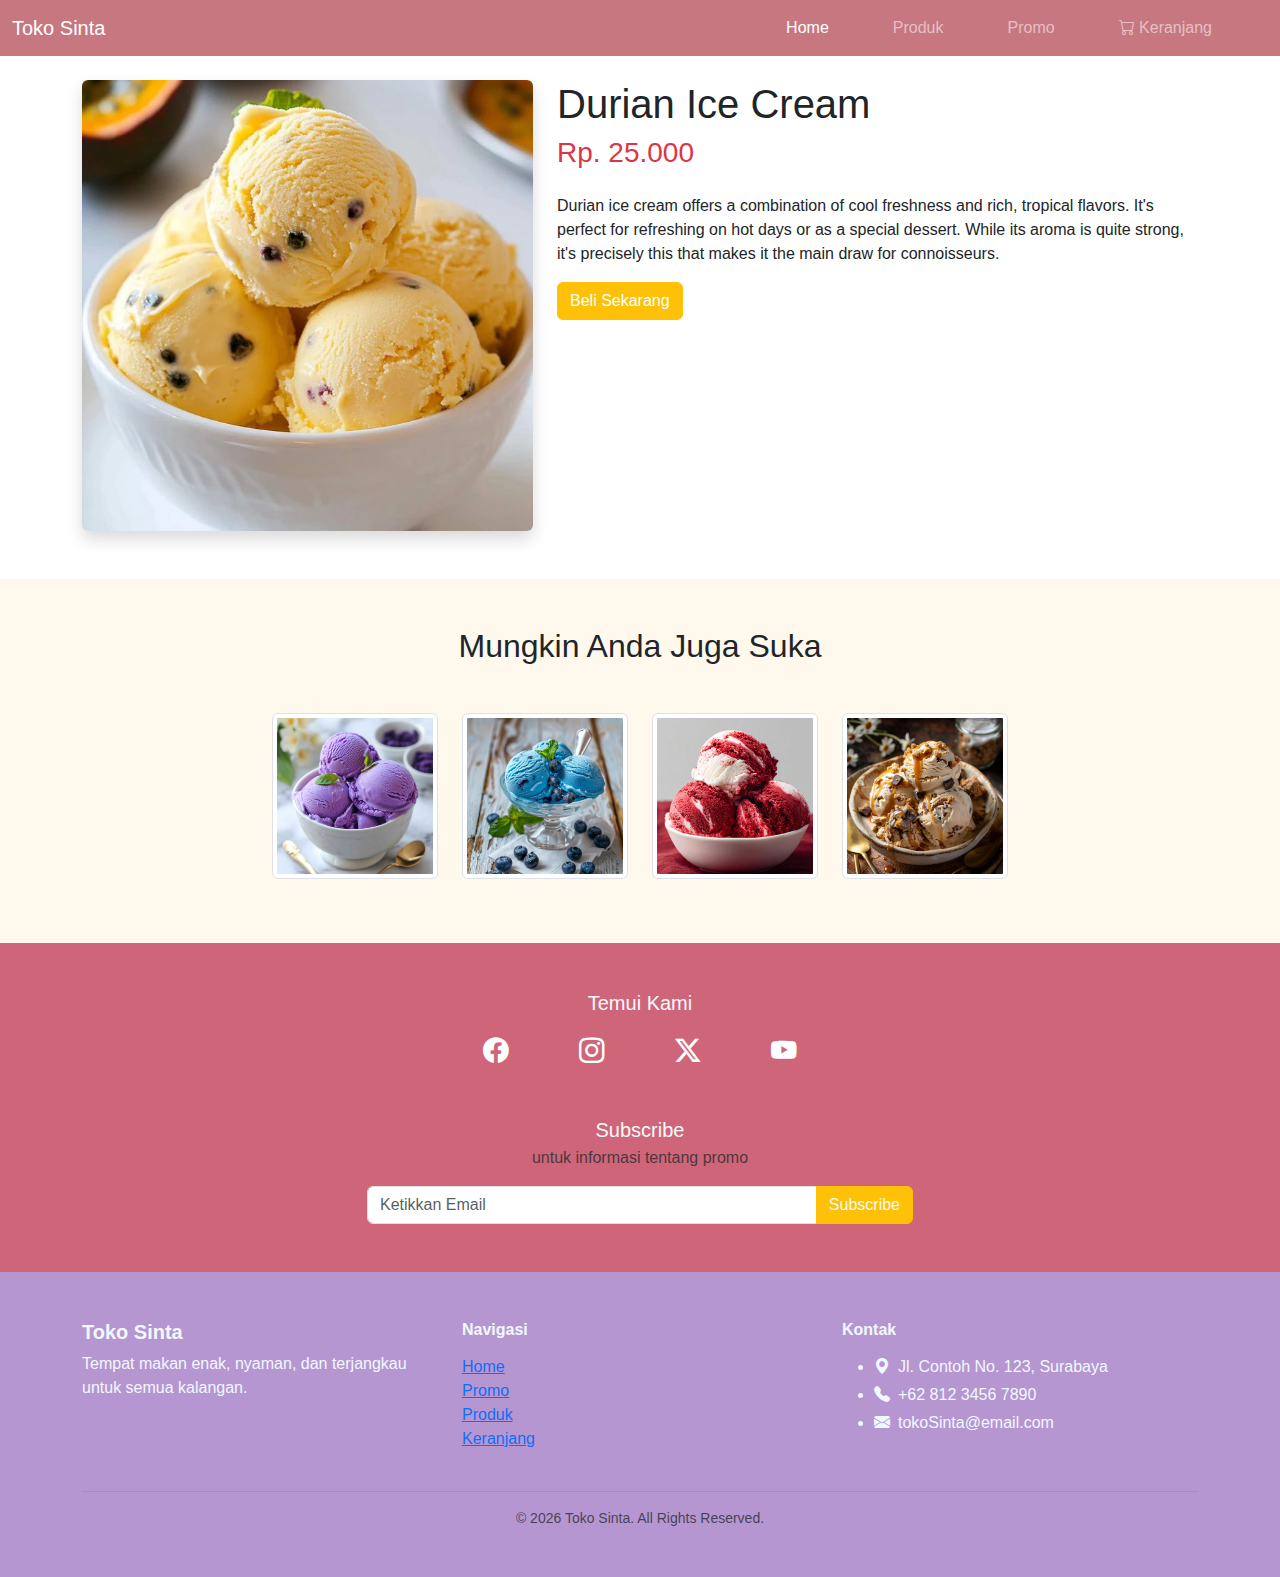
<file: Detail4.html>
<!DOCTYPE html>
<html lang="en">
<head>
    <meta charset="UTF-8">
    <meta name="viewport" content="width=device-width, initial-scale=1.0">
    <title>Detail Durian Ice Cream</title>
    <link href="https://cdn.jsdelivr.net/npm/bootstrap@5.3.2/dist/css/bootstrap.min.css" rel="stylesheet">
    <link href="https://cdn.jsdelivr.net/npm/bootstrap-icons/font/bootstrap-icons.css" rel="stylesheet">
    <link rel="stylesheet" href="style.css">
</head>
<body>

     <nav class="navbar navbar-expand-lg navbar-dark bg-dark main-color">
  <div class="container-fluid">
    <button class="navbar-toggler" type="button" data-bs-toggle="collapse" data-bs-target="#navbarNav" aria-controls="navbarNav" aria-expanded="false" aria-label="Toggle navigation">
      <span class="navbar-toggler-icon"></span>
    </button>
    <div class="collapse navbar-collapse" id="navbarNav">
        <a class="navbar-brand me-auto" href="#">Toko Sinta</a>
      <ul class="navbar-nav">
        <li class="nav-item me-5">
          <a class="nav-link active" aria-current="page" href="index.html">Home</a>
        </li>
        <li class="nav-item me-5">
          <a class="nav-link" href="PRODUK.html">Produk</a>
        </li>
        <li class="nav-item me-5">
          <a class="nav-link" href="promo.html">Promo</a>
        </li>
        <li class="nav-item me-5">
          <a class="nav-link" href="keranjang.html"><i class="bi bi-cart"></i> Keranjang</a>
        </li>
      </ul>
    </div>
  </div>
</nav>

    <div class="container mt-4">
        <div class="row">
            <div class="col-md-5">
                <img src="esDurian1.jpg" class="img-fluid rounded shadow" alt="Produk">
            </div>
            <div class="col-md-7">
                <h1>Durian Ice Cream</h1>
                <h3 class="text-danger">Rp. 25.000</h3>
                <p class="mt-4">Durian ice cream offers a combination of cool freshness and rich, tropical flavors. It's perfect for refreshing on hot days or as a special dessert. While its aroma is quite strong, it's precisely this that makes it the main draw for connoisseurs.</p>
                <button class="btn btn-warning text-white">Beli Sekarang</button>
            </div>
        </div>
    </div>
    <div class="container-fluid py-5 mt-5" style="background-color: #fef9ec">
    <div class="container">
        <h2 class="text-center mb-5">Mungkin Anda Juga Suka</h2>
        <div class="row justify-content-center">
            
            <div class="col-6 col-sm-6 col-md-3 col-lg-2 mb-3">
                <a href="detail2.html">
                    <img src="esTaro1.jpg" class="img-fluid img-thumbnail" alt="Taro Ice Cream">
                </a>
            </div>

            <div class="col-6 col-sm-6 col-md-3 col-lg-2 mb-3">
                <a href="detail3.html">
                    <img src="esBlueberry1.jpg" class="img-fluid img-thumbnail" alt="Blueberry Ice Cream">
                </a>
            </div>

            <div class="col-6 col-sm-6 col-md-3 col-lg-2 mb-3">
                <a href="detail4.html">
                    <img src="esRedvelvet.jpg" class="img-fluid img-thumbnail" alt="Red Velvet Ice Cream">
                </a>
            </div>

            <div class="col-6 col-sm-6 col-md-3 col-lg-2 mb-3">
                <a href="detail5.html">
                    <img src="esCaramel1.jpg" class="img-fluid img-thumbnail" alt="Caramel Ice Cream">
                </a>
            </div>

        </div>
    </div>
</div>
<!--section subscribe-->
<div class="container-fluid py-5 footer" style="background-color: #ce6579;">
    <div class="container">

       
        <h5 class="text-center text-light mb-3">Temui Kami</h5>

        <div class="d-flex justify-content-center mb-5" style="gap: 70px">
            <a href="https://facebook.com/username" target="_blank" class="social-icon">
                <i class="bi bi-facebook"></i>
            </a>
            <a href="https://instagram.com/username" target="_blank" class="social-icon">
                <i class="bi bi-instagram"></i>
            </a>
            <a href="https://twitter.com/username" target="_blank" class="social-icon">
                 <i class="bi bi-twitter-x"></i>
            </a>
            <a href="https://youtube.com/@username" target="_blank" class="social-icon">
                <i class="bi bi-youtube"></i>
            </a>
        </div>

 <!-- Subscribe -->
        <h5 class="text-center text-light mb-1">Subscribe</h5>
        <p class="text-center text-muted mb-3">untuk informasi tentang promo</p>

        <div class="row justify-content-center">
            <div class="col-md-6">
                <div class="input-group">
                    <input type="email" class="form-control" placeholder="Ketikkan Email">
                    <button class="btn btn-warning text-light">Subscribe</button>
                </div>
            </div>
        </div>
    </div>
</div>
      
 <footer class="container-fluid py-5 footer" >
    <div class="container">

        <div class="row text-center text-md-start">

            <div class="col-md-4 mb-3 mb-md-0">
                <h5 class="fw-bold">Toko Sinta</h5>
                <p class="text-kafe">Tempat makan enak, nyaman, dan terjangkau untuk semua kalangan.</p>
            </div>

            <div class="col-md-4 mb-3 mb-md-0">
                <h6 class="fw-bold mb-3">Navigasi</h6>
                <ul class="list-unstyled">
                    <li><a href="index.html" class="text-nav-bawah">Home</a></li>
                    <li><a href="promo.html" class="text-nav-bawah">Promo</a></li>
                    <li><a href="PRODUK.html" class="text-nav-bawah">Produk</a></li>
                    <li><a href="keranjang.html" class="text-nav-bawah">Keranjang</a></li>
                </ul>
            </div>
            
            <div class="col-md-4">
                <h6 class="fw-bold mb-3">Kontak</h6>
                <ul class="text-kontak">
                    <li class="mb-1"><i class="bi bi-geo-alt-fill me-2"></i>Jl. Contoh No. 123, Surabaya</li>
                    <li class="mb-1"><i class="bi bi-telephone-fill me-2"></i>+62 812 3456 7890</li>
                    <li><i class="bi bi-envelope-fill me-2"></i>tokoSinta@email.com</li>
                </ul>
            </div>
        </div>
        <hr class="border-secondary mt-4 mb-3">
        <p class="text-center text-muted small mb-0">
            &copy; 2026 Toko Sinta. All Rights Reserved.
        </p>
    </div>
</footer>

    <script src="https://cdn.jsdelivr.net/npm/bootstrap@5.3.2/dist/js/bootstrap.bundle.min.js"></script>
</body>
</html>
</file>
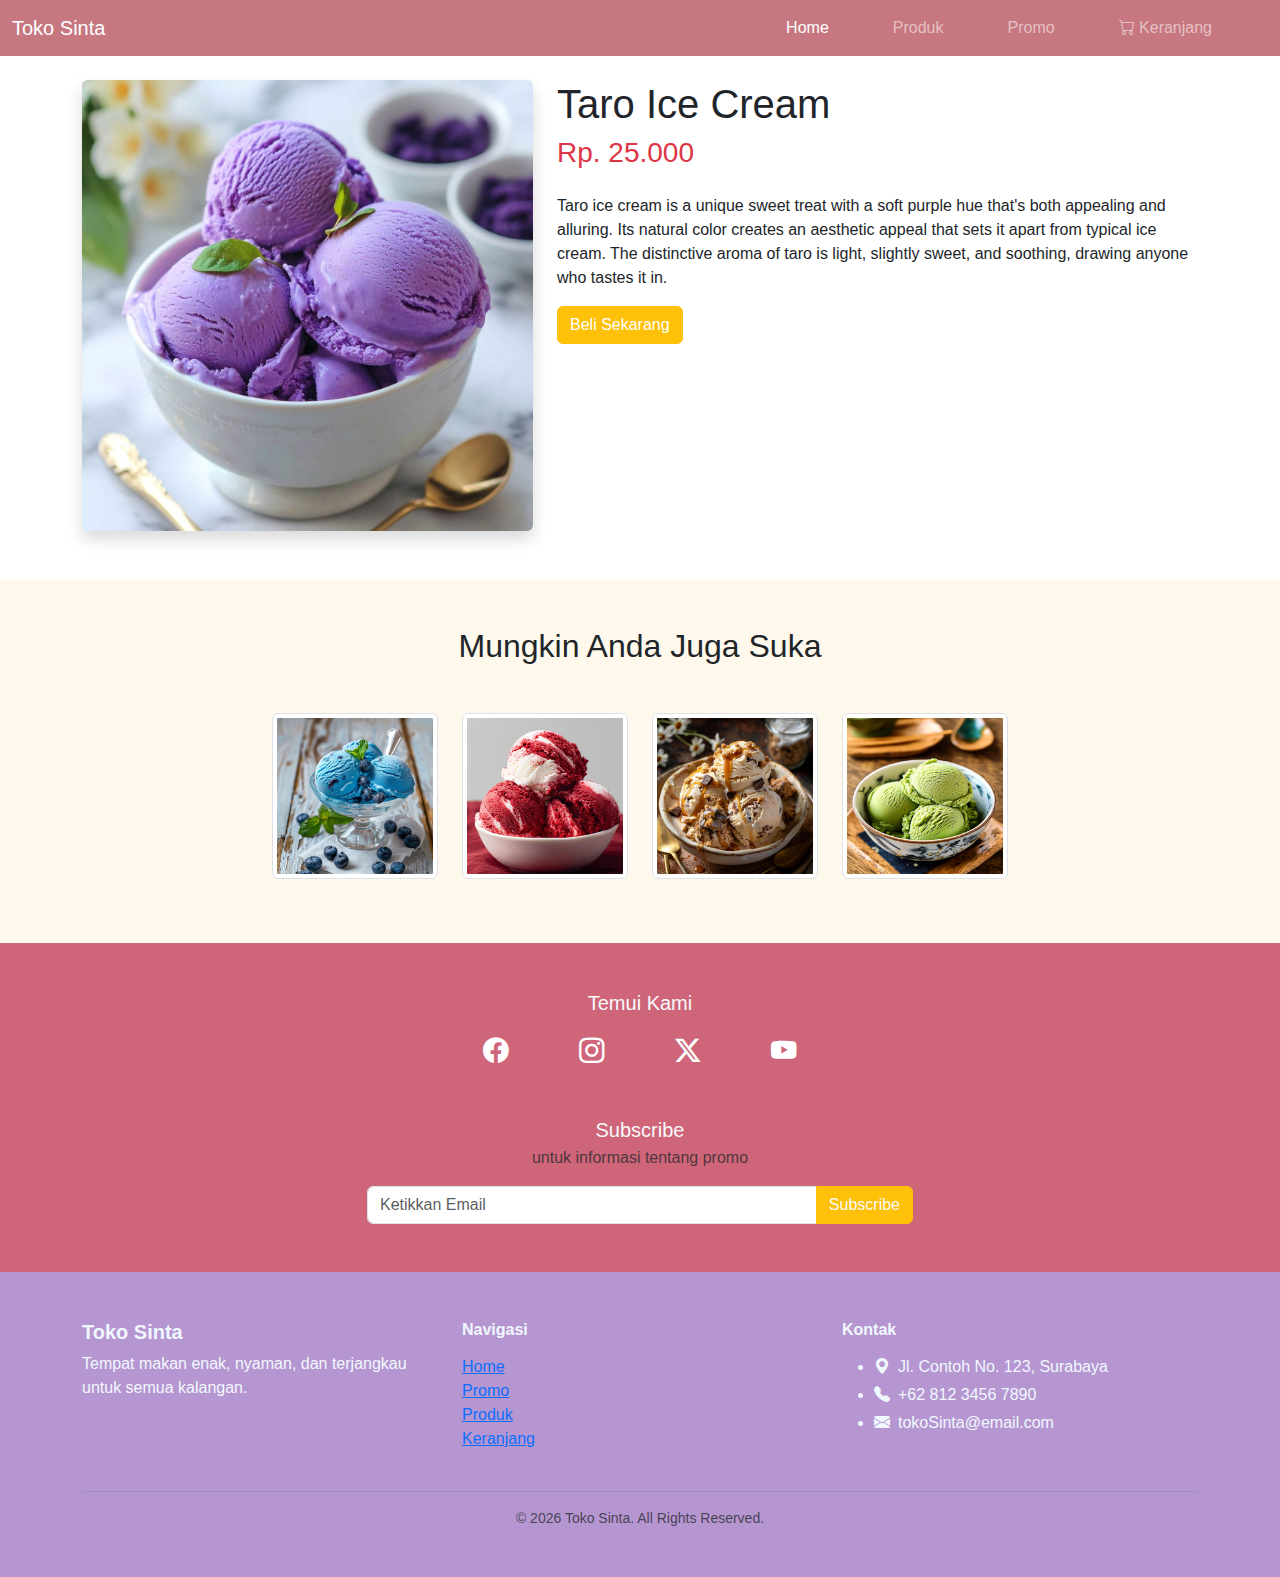
<file: Detail5.html>
<!DOCTYPE html>
<html lang="en">
<head>
    <meta charset="UTF-8">
    <meta name="viewport" content="width=device-width, initial-scale=1.0">
    <title>Detail Taro Ice Cream</title>
    <link href="https://cdn.jsdelivr.net/npm/bootstrap@5.3.2/dist/css/bootstrap.min.css" rel="stylesheet">
    <link href="https://cdn.jsdelivr.net/npm/bootstrap-icons/font/bootstrap-icons.css" rel="stylesheet">
    <link rel="stylesheet" href="style.css">
</head>
<body>

     <nav class="navbar navbar-expand-lg navbar-dark bg-dark main-color">
  <div class="container-fluid">
    <button class="navbar-toggler" type="button" data-bs-toggle="collapse" data-bs-target="#navbarNav" aria-controls="navbarNav" aria-expanded="false" aria-label="Toggle navigation">
      <span class="navbar-toggler-icon"></span>
    </button>
    <div class="collapse navbar-collapse" id="navbarNav">
        <a class="navbar-brand me-auto" href="#">Toko Sinta</a>
      <ul class="navbar-nav">
        <li class="nav-item me-5">
          <a class="nav-link active" aria-current="page" href="index.html">Home</a>
        </li>
        <li class="nav-item me-5">
          <a class="nav-link" href="PRODUK.html">Produk</a>
        </li>
        <li class="nav-item me-5">
          <a class="nav-link" href="promo.html">Promo</a>
        </li>
        <li class="nav-item me-5">
          <a class="nav-link" href="keranjang.html"><i class="bi bi-cart"></i> Keranjang</a>
        </li>
      </ul>
    </div>
  </div>
</nav>

    <div class="container mt-4">
        <div class="row">
            <div class="col-md-5">
                <img src="esTaro1.jpg" class="img-fluid rounded shadow" alt="Produk">
            </div>
            <div class="col-md-7">
                <h1>Taro Ice Cream</h1>
                <h3 class="text-danger">Rp. 25.000</h3>
                <p class="mt-4">Taro ice cream is a unique sweet treat with a soft purple hue that's both appealing and alluring. Its natural color creates an aesthetic appeal that sets it apart from typical ice cream. The distinctive aroma of taro is light, slightly sweet, and soothing, drawing anyone who tastes it in.</p>
                <button class="btn btn-warning text-white">Beli Sekarang</button>
            </div>
        </div>
    </div>
    <div class="container-fluid py-5 mt-5" style="background-color: #fef9ec">
    <div class="container">
        <h2 class="text-center mb-5">Mungkin Anda Juga Suka</h2>
        <div class="row justify-content-center">
            
            <div class="col-6 col-sm-6 col-md-3 col-lg-2 mb-3">
                <a href="detail2.html">
                    <img src="esBlueberry1.jpg" class="img-fluid img-thumbnail" alt="Blueberry Ice Cream">
                </a>
            </div>

            <div class="col-6 col-sm-6 col-md-3 col-lg-2 mb-3">
                <a href="detail3.html">
                    <img src="esRedvelvet.jpg" class="img-fluid img-thumbnail" alt="Red Velvet Ice Cream">
                </a>
            </div>

            <div class="col-6 col-sm-6 col-md-3 col-lg-2 mb-3">
                <a href="detail4.html">
                    <img src="esCaramel1.jpg" class="img-fluid img-thumbnail" alt="Caramel Ice Cream">
                </a>
            </div>

            <div class="col-6 col-sm-6 col-md-3 col-lg-2 mb-3">
                <a href="detail5.html">
                    <img src="esmatcha2.jpg" class="img-fluid img-thumbnail" alt="Matcha Ice Cream">
                </a>
            </div>

        </div>
    </div>
</div>
<!--section subscribe-->
<div class="container-fluid py-5 footer" style="background-color: #ce6579;">
    <div class="container">

       
        <h5 class="text-center text-light mb-3">Temui Kami</h5>

        <div class="d-flex justify-content-center mb-5" style="gap: 70px">
            <a href="https://facebook.com/username" target="_blank" class="social-icon">
                <i class="bi bi-facebook"></i>
            </a>
            <a href="https://instagram.com/username" target="_blank" class="social-icon">
                <i class="bi bi-instagram"></i>
            </a>
            <a href="https://twitter.com/username" target="_blank" class="social-icon">
                 <i class="bi bi-twitter-x"></i>
            </a>
            <a href="https://youtube.com/@username" target="_blank" class="social-icon">
                <i class="bi bi-youtube"></i>
            </a>
        </div>

 <!-- Subscribe -->
        <h5 class="text-center text-light mb-1">Subscribe</h5>
        <p class="text-center text-muted mb-3">untuk informasi tentang promo</p>

        <div class="row justify-content-center">
            <div class="col-md-6">
                <div class="input-group">
                    <input type="email" class="form-control" placeholder="Ketikkan Email">
                    <button class="btn btn-warning text-light">Subscribe</button>
                </div>
            </div>
        </div>
    </div>
</div>
      
 <footer class="container-fluid py-5 footer" >
    <div class="container">

        <div class="row text-center text-md-start">

            <div class="col-md-4 mb-3 mb-md-0">
                <h5 class="fw-bold">Toko Sinta</h5>
                <p class="text-kafe">Tempat makan enak, nyaman, dan terjangkau untuk semua kalangan.</p>
            </div>

            <div class="col-md-4 mb-3 mb-md-0">
                <h6 class="fw-bold mb-3">Navigasi</h6>
                <ul class="list-unstyled">
                    <li><a href="index.html" class="text-nav-bawah">Home</a></li>
                    <li><a href="promo.html" class="text-nav-bawah">Promo</a></li>
                    <li><a href="PRODUK.html" class="text-nav-bawah">Produk</a></li>
                    <li><a href="keranjang.html" class="text-nav-bawah">Keranjang</a></li>
                </ul>
            </div>
            
            <div class="col-md-4">
                <h6 class="fw-bold mb-3">Kontak</h6>
                <ul class="text-kontak">
                    <li class="mb-1"><i class="bi bi-geo-alt-fill me-2"></i>Jl. Contoh No. 123, Surabaya</li>
                    <li class="mb-1"><i class="bi bi-telephone-fill me-2"></i>+62 812 3456 7890</li>
                    <li><i class="bi bi-envelope-fill me-2"></i>tokoSinta@email.com</li>
                </ul>
            </div>
        </div>
        <hr class="border-secondary mt-4 mb-3">
        <p class="text-center text-muted small mb-0">
            &copy; 2026 Toko Sinta. All Rights Reserved.
        </p>
    </div>
</footer>

    <script src="https://cdn.jsdelivr.net/npm/bootstrap@5.3.2/dist/js/bootstrap.bundle.min.js"></script>
</body>
</html>
</file>
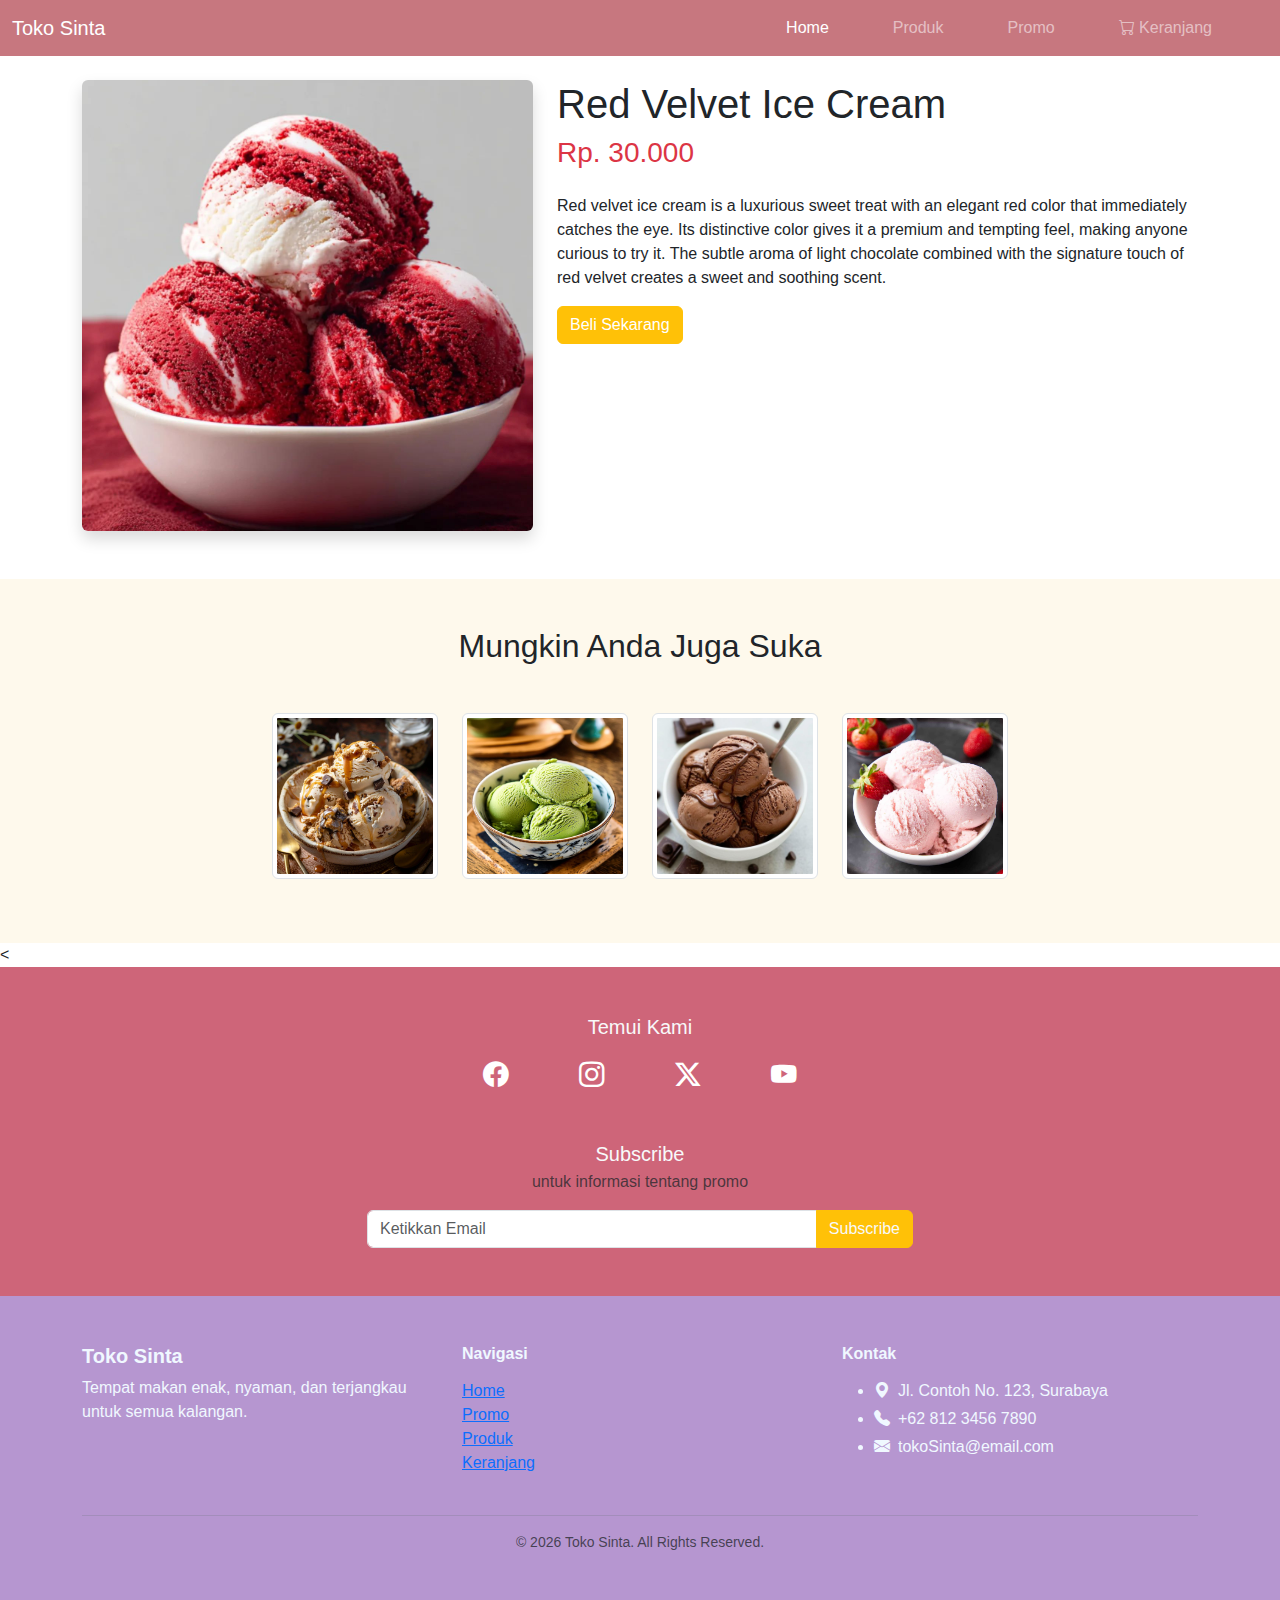
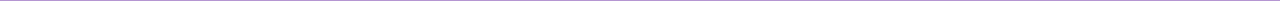
<file: Detail7.html>
<!DOCTYPE html>
<html lang="en">
<head>
    <meta charset="UTF-8">
    <meta name="viewport" content="width=device-width, initial-scale=1.0">
    <title>Detail Red Velvet Ice Cream</title>
    <link href="https://cdn.jsdelivr.net/npm/bootstrap@5.3.2/dist/css/bootstrap.min.css" rel="stylesheet">
    <link href="https://cdn.jsdelivr.net/npm/bootstrap-icons/font/bootstrap-icons.css" rel="stylesheet">
    <link rel="stylesheet" href="style.css">
</head>
<body>

     <nav class="navbar navbar-expand-lg navbar-dark bg-dark main-color">
  <div class="container-fluid">
    <button class="navbar-toggler" type="button" data-bs-toggle="collapse" data-bs-target="#navbarNav" aria-controls="navbarNav" aria-expanded="false" aria-label="Toggle navigation">
      <span class="navbar-toggler-icon"></span>
    </button>
    <div class="collapse navbar-collapse" id="navbarNav">
        <a class="navbar-brand me-auto" href="#">Toko Sinta</a>
      <ul class="navbar-nav">
        <li class="nav-item me-5">
          <a class="nav-link active" aria-current="page" href="index.html">Home</a>
        </li>
        <li class="nav-item me-5">
          <a class="nav-link" href="PRODUK.html">Produk</a>
        </li>
        <li class="nav-item me-5">
          <a class="nav-link" href="promo.html">Promo</a>
        </li>
        <li class="nav-item me-5">
          <a class="nav-link" href="keranjang.html"><i class="bi bi-cart"></i> Keranjang</a>
        </li>
      </ul>
    </div>
  </div>
</nav>

    <div class="container mt-4">
        <div class="row">
            <div class="col-md-5">
                <img src="esRedvelvet.jpg" class="img-fluid rounded shadow" alt="Produk">
            </div>
            <div class="col-md-7">
                <h1>Red Velvet Ice Cream</h1>
                <h3 class="text-danger">Rp. 30.000</h3>
                <p class="mt-4">Red velvet ice cream is a luxurious sweet treat with an elegant red color that immediately catches the eye. Its distinctive color gives it a premium and tempting feel, making anyone curious to try it. The subtle aroma of light chocolate combined with the signature touch of red velvet creates a sweet and soothing scent.</p>
                <button class="btn btn-warning text-white">Beli Sekarang</button>
            </div>
        </div>
    </div>
    <div class="container-fluid py-5 mt-5" style="background-color: #fef9ec">
    <div class="container">
        <h2 class="text-center mb-5">Mungkin Anda Juga Suka</h2>
        <div class="row justify-content-center">
            
            <div class="col-6 col-sm-6 col-md-3 col-lg-2 mb-3">
                <a href="detail2.html">
                    <img src="esCaramel1.jpg" class="img-fluid img-thumbnail" alt="Caramel Ice Cream">
                </a>
            </div>

            <div class="col-6 col-sm-6 col-md-3 col-lg-2 mb-3">
                <a href="detail3.html">
                    <img src="esmatcha2.jpg" class="img-fluid img-thumbnail" alt="Matcha Ice Cream">
                </a>
            </div>

            <div class="col-6 col-sm-6 col-md-3 col-lg-2 mb-3">
                <a href="detail4.html">
                    <img src="escokelat1.jpg" class="img-fluid img-thumbnail" alt="Chocolate Ice Cream">
                </a>
            </div>

            <div class="col-6 col-sm-6 col-md-3 col-lg-2 mb-3">
                <a href="detail5.html">
                    <img src="esstrawberry2.jpg" class="img-fluid img-thumbnail" alt="Strawberry Ice Cream">
                </a>
            </div>

        </div>
    </div>
</div>
<!--section subscribe-->
<<div class="container-fluid py-5 footer" style="background-color: #ce6579;">
    <div class="container">

       
        <h5 class="text-center text-light mb-3">Temui Kami</h5>

        <div class="d-flex justify-content-center mb-5" style="gap: 70px">
            <a href="https://facebook.com/username" target="_blank" class="social-icon">
                <i class="bi bi-facebook"></i>
            </a>
            <a href="https://instagram.com/username" target="_blank" class="social-icon">
                <i class="bi bi-instagram"></i>
            </a>
            <a href="https://twitter.com/username" target="_blank" class="social-icon">
                 <i class="bi bi-twitter-x"></i>
            </a>
            <a href="https://youtube.com/@username" target="_blank" class="social-icon">
                <i class="bi bi-youtube"></i>
            </a>
        </div>

 <!-- Subscribe -->
        <h5 class="text-center text-light mb-1">Subscribe</h5>
        <p class="text-center text-muted mb-3">untuk informasi tentang promo</p>

        <div class="row justify-content-center">
            <div class="col-md-6">
                <div class="input-group">
                    <input type="email" class="form-control" placeholder="Ketikkan Email">
                    <button class="btn btn-warning text-light">Subscribe</button>
                </div>
            </div>
        </div>
    </div>
</div>
      
 <footer class="container-fluid py-5 footer" >
    <div class="container">

        <div class="row text-center text-md-start">

            <div class="col-md-4 mb-3 mb-md-0">
                <h5 class="fw-bold">Toko Sinta</h5>
                <p class="text-kafe">Tempat makan enak, nyaman, dan terjangkau untuk semua kalangan.</p>
            </div>

            <div class="col-md-4 mb-3 mb-md-0">
                <h6 class="fw-bold mb-3">Navigasi</h6>
                <ul class="list-unstyled">
                    <li><a href="index.html" class="text-nav-bawah">Home</a></li>
                    <li><a href="promo.html" class="text-nav-bawah">Promo</a></li>
                    <li><a href="PRODUK.html" class="text-nav-bawah">Produk</a></li>
                    <li><a href="keranjang.html" class="text-nav-bawah">Keranjang</a></li>
                </ul>
            </div>
            
            <div class="col-md-4">
                <h6 class="fw-bold mb-3">Kontak</h6>
                <ul class="text-kontak">
                    <li class="mb-1"><i class="bi bi-geo-alt-fill me-2"></i>Jl. Contoh No. 123, Surabaya</li>
                    <li class="mb-1"><i class="bi bi-telephone-fill me-2"></i>+62 812 3456 7890</li>
                    <li><i class="bi bi-envelope-fill me-2"></i>tokoSinta@email.com</li>
                </ul>
            </div>
        </div>
        <hr class="border-secondary mt-4 mb-3">
        <p class="text-center text-muted small mb-0">
            &copy; 2026 Toko Sinta. All Rights Reserved.
        </p>
    </div>
</footer>

    <script src="https://cdn.jsdelivr.net/npm/bootstrap@5.3.2/dist/js/bootstrap.bundle.min.js"></script>
</body>
</html>
</file>
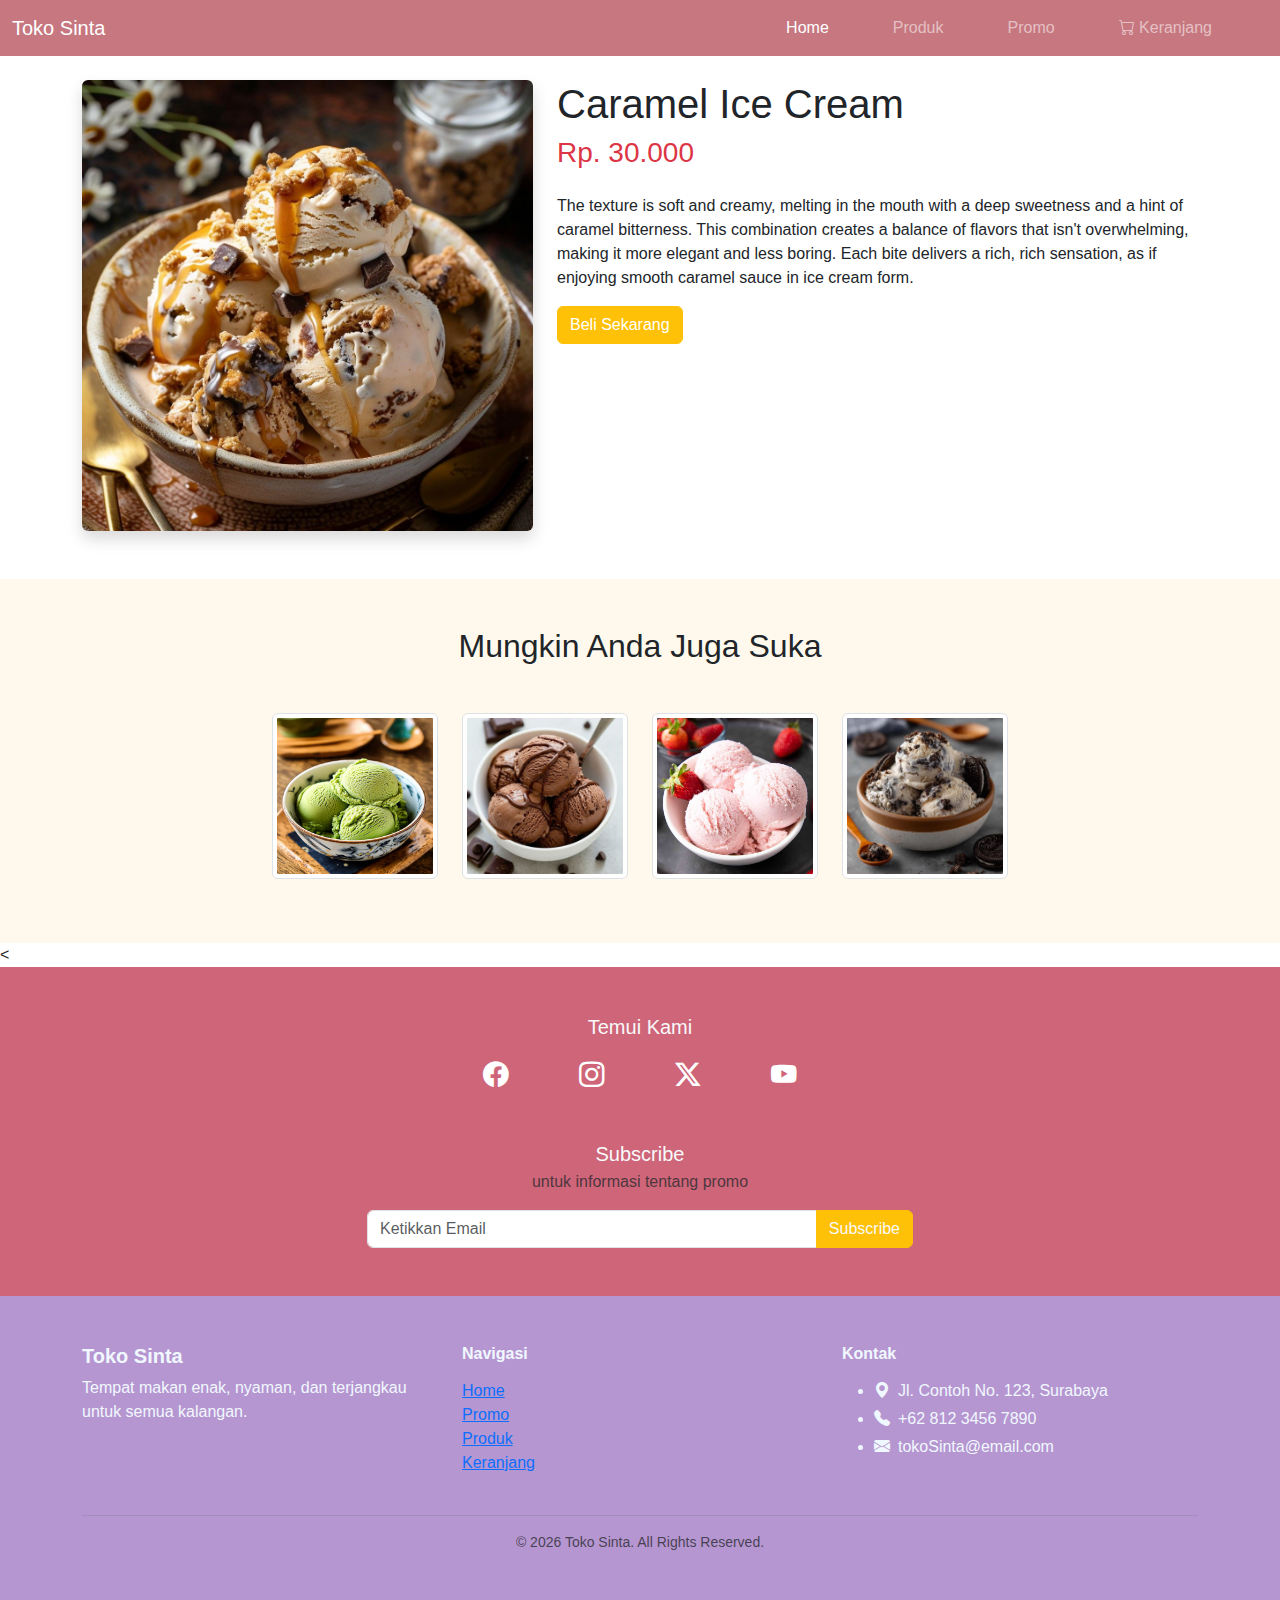
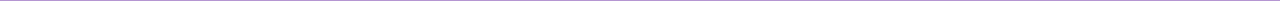
<file: Detail8.html>
<!DOCTYPE html>
<html lang="en">
<head>
    <meta charset="UTF-8">
    <meta name="viewport" content="width=device-width, initial-scale=1.0">
    <title>Detail Caramel Ice Cream</title>
    <link href="https://cdn.jsdelivr.net/npm/bootstrap@5.3.2/dist/css/bootstrap.min.css" rel="stylesheet">
    <link href="https://cdn.jsdelivr.net/npm/bootstrap-icons/font/bootstrap-icons.css" rel="stylesheet">
    <link rel="stylesheet" href="style.css">
</head>
<body>

     <nav class="navbar navbar-expand-lg navbar-dark bg-dark main-color">
  <div class="container-fluid">
    <button class="navbar-toggler" type="button" data-bs-toggle="collapse" data-bs-target="#navbarNav" aria-controls="navbarNav" aria-expanded="false" aria-label="Toggle navigation">
      <span class="navbar-toggler-icon"></span>
    </button>
    <div class="collapse navbar-collapse" id="navbarNav">
        <a class="navbar-brand me-auto" href="#">Toko Sinta</a>
      <ul class="navbar-nav">
        <li class="nav-item me-5">
          <a class="nav-link active" aria-current="page" href="index.html">Home</a>
        </li>
        <li class="nav-item me-5">
          <a class="nav-link" href="PRODUK.html">Produk</a>
        </li>
        <li class="nav-item me-5">
          <a class="nav-link" href="promo.html">Promo</a>
        </li>
        <li class="nav-item me-5">
          <a class="nav-link" href="keranjang.html"><i class="bi bi-cart"></i> Keranjang</a>
        </li>
      </ul>
    </div>
  </div>
</nav>

    <div class="container mt-4">
        <div class="row">
            <div class="col-md-5">
                <img src="esCaramel1.jpg" class="img-fluid rounded shadow" alt="Produk">
            </div>
            <div class="col-md-7">
                <h1>Caramel Ice Cream</h1>
                <h3 class="text-danger">Rp. 30.000</h3>
                <p class="mt-4">The texture is soft and creamy, melting in the mouth with a deep sweetness and a hint of caramel bitterness. This combination creates a balance of flavors that isn't overwhelming, making it more elegant and less boring. Each bite delivers a rich, rich sensation, as if enjoying smooth caramel sauce in ice cream form.</p>
                <button class="btn btn-warning text-white">Beli Sekarang</button>
            </div>
        </div>
    </div>
    <div class="container-fluid py-5 mt-5" style="background-color: #fef9ec">
    <div class="container">
        <h2 class="text-center mb-5">Mungkin Anda Juga Suka</h2>
        <div class="row justify-content-center">
            
            <div class="col-6 col-sm-6 col-md-3 col-lg-2 mb-3">
                <a href="detail2.html">
                    <img src="esmatcha2.jpg" class="img-fluid img-thumbnail" alt="Matcha Ice Cream">
                </a>
            </div>

            <div class="col-6 col-sm-6 col-md-3 col-lg-2 mb-3">
                <a href="detail3.html">
                    <img src="escokelat1.jpg" class="img-fluid img-thumbnail" alt="Chocolate Ice Cream">
                </a>
            </div>

            <div class="col-6 col-sm-6 col-md-3 col-lg-2 mb-3">
                <a href="detail4.html">
                    <img src="esstrawberry2.jpg" class="img-fluid img-thumbnail" alt="Strawberry Ice Cream">
                </a>
            </div>

            <div class="col-6 col-sm-6 col-md-3 col-lg-2 mb-3">
                <a href="detail5.html">
                    <img src="esvanilaoreo1.jpg" class="img-fluid img-thumbnail" alt="Vanilla Oreo Ice Cream">
                </a>
            </div>

        </div>
    </div>
</div>
<!--section subscribe-->
<<div class="container-fluid py-5 footer" style="background-color: #ce6579;">
    <div class="container">

       
        <h5 class="text-center text-light mb-3">Temui Kami</h5>

        <div class="d-flex justify-content-center mb-5" style="gap: 70px">
            <a href="https://facebook.com/username" target="_blank" class="social-icon">
                <i class="bi bi-facebook"></i>
            </a>
            <a href="https://instagram.com/username" target="_blank" class="social-icon">
                <i class="bi bi-instagram"></i>
            </a>
            <a href="https://twitter.com/username" target="_blank" class="social-icon">
                 <i class="bi bi-twitter-x"></i>
            </a>
            <a href="https://youtube.com/@username" target="_blank" class="social-icon">
                <i class="bi bi-youtube"></i>
            </a>
        </div>

 <!-- Subscribe -->
        <h5 class="text-center text-light mb-1">Subscribe</h5>
        <p class="text-center text-muted mb-3">untuk informasi tentang promo</p>

        <div class="row justify-content-center">
            <div class="col-md-6">
                <div class="input-group">
                    <input type="email" class="form-control" placeholder="Ketikkan Email">
                    <button class="btn btn-warning text-light">Subscribe</button>
                </div>
            </div>
        </div>
    </div>
</div>
      
 <footer class="container-fluid py-5 footer" >
    <div class="container">

        <div class="row text-center text-md-start">

            <div class="col-md-4 mb-3 mb-md-0">
                <h5 class="fw-bold">Toko Sinta</h5>
                <p class="text-kafe">Tempat makan enak, nyaman, dan terjangkau untuk semua kalangan.</p>
            </div>

            <div class="col-md-4 mb-3 mb-md-0">
                <h6 class="fw-bold mb-3">Navigasi</h6>
                <ul class="list-unstyled">
                    <li><a href="index.html" class="text-nav-bawah">Home</a></li>
                    <li><a href="promo.html" class="text-nav-bawah">Promo</a></li>
                    <li><a href="PRODUK.html" class="text-nav-bawah">Produk</a></li>
                    <li><a href="keranjang.html" class="text-nav-bawah">Keranjang</a></li>
                </ul>
            </div>
            
            <div class="col-md-4">
                <h6 class="fw-bold mb-3">Kontak</h6>
                <ul class="text-kontak">
                    <li class="mb-1"><i class="bi bi-geo-alt-fill me-2"></i>Jl. Contoh No. 123, Surabaya</li>
                    <li class="mb-1"><i class="bi bi-telephone-fill me-2"></i>+62 812 3456 7890</li>
                    <li><i class="bi bi-envelope-fill me-2"></i>tokoSinta@email.com</li>
                </ul>
            </div>
        </div>
        <hr class="border-secondary mt-4 mb-3">
        <p class="text-center text-muted small mb-0">
            &copy; 2026 Toko Sinta. All Rights Reserved.
        </p>
    </div>
</footer>

    <script src="https://cdn.jsdelivr.net/npm/bootstrap@5.3.2/dist/js/bootstrap.bundle.min.js"></script>
</body>
</html>
</file>
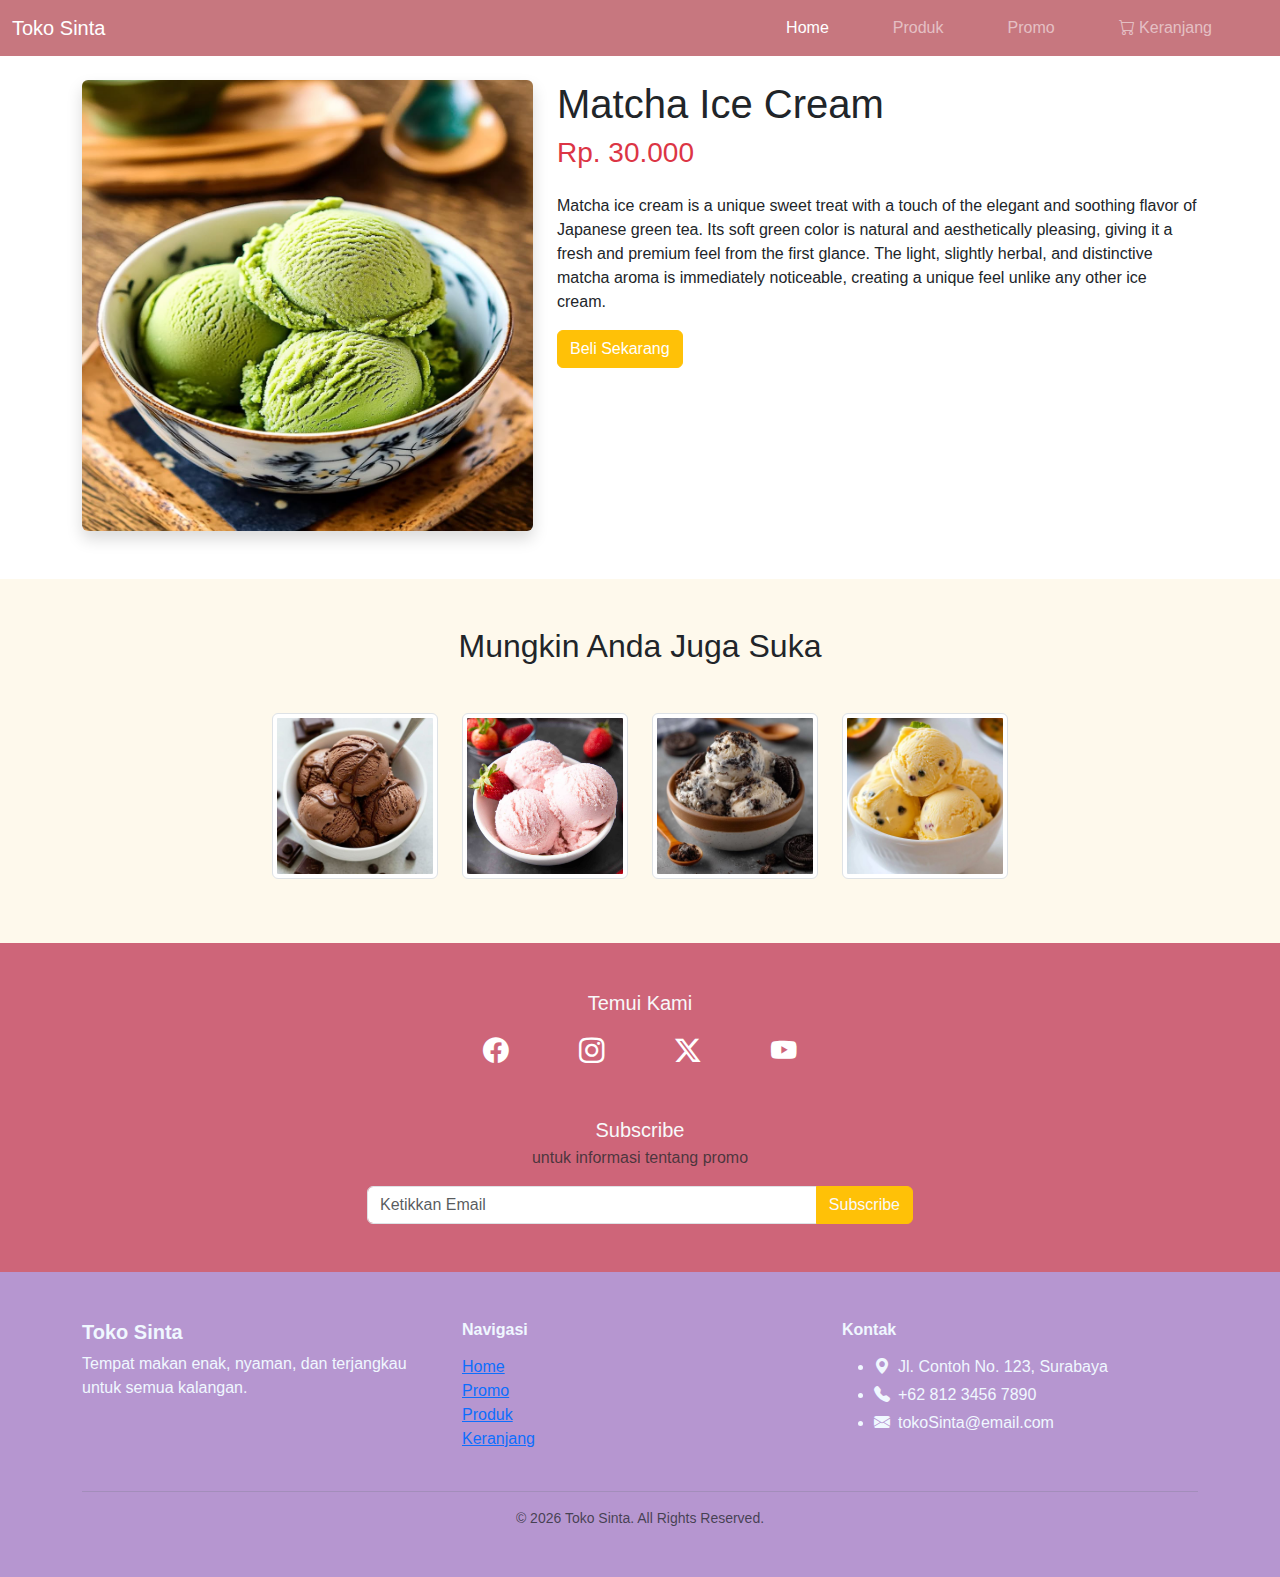
<file: Detail9.html>
<!DOCTYPE html>
<html lang="en">
<head>
    <meta charset="UTF-8">
    <meta name="viewport" content="width=device-width, initial-scale=1.0">
    <title>Detail Matcha Ice Cream</title>
    <link href="https://cdn.jsdelivr.net/npm/bootstrap@5.3.2/dist/css/bootstrap.min.css" rel="stylesheet">
    <link href="https://cdn.jsdelivr.net/npm/bootstrap-icons/font/bootstrap-icons.css" rel="stylesheet">
    <link rel="stylesheet" href="style.css">
</head>
<body>

     <nav class="navbar navbar-expand-lg navbar-dark bg-dark main-color">
  <div class="container-fluid">
    <button class="navbar-toggler" type="button" data-bs-toggle="collapse" data-bs-target="#navbarNav" aria-controls="navbarNav" aria-expanded="false" aria-label="Toggle navigation">
      <span class="navbar-toggler-icon"></span>
    </button>
    <div class="collapse navbar-collapse" id="navbarNav">
        <a class="navbar-brand me-auto" href="#">Toko Sinta</a>
      <ul class="navbar-nav">
        <li class="nav-item me-5">
          <a class="nav-link active" aria-current="page" href="index.html">Home</a>
        </li>
        <li class="nav-item me-5">
          <a class="nav-link" href="PRODUK.html">Produk</a>
        </li>
        <li class="nav-item me-5">
          <a class="nav-link" href="promo.html">Promo</a>
        </li>
        <li class="nav-item me-5">
          <a class="nav-link" href="keranjang.html"><i class="bi bi-cart"></i> Keranjang</a>
        </li>
      </ul>
    </div>
  </div>
</nav>

    <div class="container mt-4">
        <div class="row">
            <div class="col-md-5">
                <img src="esmatcha2.jpg" class="img-fluid rounded shadow" alt="Produk">
            </div>
            <div class="col-md-7">
                <h1>Matcha Ice Cream</h1>
                <h3 class="text-danger">Rp. 30.000</h3>
                <p class="mt-4">Matcha ice cream is a unique sweet treat with a touch of the elegant and soothing flavor of Japanese green tea. Its soft green color is natural and aesthetically pleasing, giving it a fresh and premium feel from the first glance. The light, slightly herbal, and distinctive matcha aroma is immediately noticeable, creating a unique feel unlike any other ice cream.</p>
                <button class="btn btn-warning text-white">Beli Sekarang</button>
            </div>
        </div>
    </div>
    <div class="container-fluid py-5 mt-5" style="background-color: #fef9ec">
    <div class="container">
        <h2 class="text-center mb-5">Mungkin Anda Juga Suka</h2>
        <div class="row justify-content-center">
            
            <div class="col-6 col-sm-6 col-md-3 col-lg-2 mb-3">
                <a href="detail2.html">
                    <img src="escokelat1.jpg" class="img-fluid img-thumbnail" alt="Chocolate Ice Cream">
                </a>
            </div>

            <div class="col-6 col-sm-6 col-md-3 col-lg-2 mb-3">
                <a href="detail3.html">
                    <img src="esstrawberry2.jpg" class="img-fluid img-thumbnail" alt="Strawberry Ice Cream">
                </a>
            </div>

            <div class="col-6 col-sm-6 col-md-3 col-lg-2 mb-3">
                <a href="detail4.html">
                    <img src="esvanilaoreo1.jpg" class="img-fluid img-thumbnail" alt="Vanilla Oreo Ice Cream">
                </a>
            </div>

            <div class="col-6 col-sm-6 col-md-3 col-lg-2 mb-3">
                <a href="detail5.html">
                    <img src="esDurian1.jpg" class="img-fluid img-thumbnail" alt="Durian Ice Cream">
                </a>
            </div>

        </div>
    </div>
</div>
<!--section subscribe-->
<div class="container-fluid py-5 footer" style="background-color: #ce6579;">
    <div class="container">

       
        <h5 class="text-center text-light mb-3">Temui Kami</h5>

        <div class="d-flex justify-content-center mb-5" style="gap: 70px">
            <a href="https://facebook.com/username" target="_blank" class="social-icon">
                <i class="bi bi-facebook"></i>
            </a>
            <a href="https://instagram.com/username" target="_blank" class="social-icon">
                <i class="bi bi-instagram"></i>
            </a>
            <a href="https://twitter.com/username" target="_blank" class="social-icon">
                 <i class="bi bi-twitter-x"></i>
            </a>
            <a href="https://youtube.com/@username" target="_blank" class="social-icon">
                <i class="bi bi-youtube"></i>
            </a>
        </div>

 <!-- Subscribe -->
        <h5 class="text-center text-light mb-1">Subscribe</h5>
        <p class="text-center text-muted mb-3">untuk informasi tentang promo</p>

        <div class="row justify-content-center">
            <div class="col-md-6">
                <div class="input-group">
                    <input type="email" class="form-control" placeholder="Ketikkan Email">
                    <button class="btn btn-warning text-light">Subscribe</button>
                </div>
            </div>
        </div>
    </div>
</div>
      
 <footer class="container-fluid py-5 footer" >
    <div class="container">

        <div class="row text-center text-md-start">

            <div class="col-md-4 mb-3 mb-md-0">
                <h5 class="fw-bold">Toko Sinta</h5>
                <p class="text-kafe">Tempat makan enak, nyaman, dan terjangkau untuk semua kalangan.</p>
            </div>

            <div class="col-md-4 mb-3 mb-md-0">
                <h6 class="fw-bold mb-3">Navigasi</h6>
                <ul class="list-unstyled">
                    <li><a href="index.html" class="text-nav-bawah">Home</a></li>
                    <li><a href="promo.html" class="text-nav-bawah">Promo</a></li>
                    <li><a href="PRODUK.html" class="text-nav-bawah">Produk</a></li>
                    <li><a href="keranjang.html" class="text-nav-bawah">Keranjang</a></li>
                </ul>
            </div>
            
            <div class="col-md-4">
                <h6 class="fw-bold mb-3">Kontak</h6>
                <ul class="text-kontak">
                    <li class="mb-1"><i class="bi bi-geo-alt-fill me-2"></i>Jl. Contoh No. 123, Surabaya</li>
                    <li class="mb-1"><i class="bi bi-telephone-fill me-2"></i>+62 812 3456 7890</li>
                    <li><i class="bi bi-envelope-fill me-2"></i>tokoSinta@email.com</li>
                </ul>
            </div>
        </div>
        <hr class="border-secondary mt-4 mb-3">
        <p class="text-center text-muted small mb-0">
            &copy; 2026 Toko Sinta. All Rights Reserved.
        </p>
    </div>
</footer>

    <script src="https://cdn.jsdelivr.net/npm/bootstrap@5.3.2/dist/js/bootstrap.bundle.min.js"></script>
</body>
</html>
</file>
<file: style.css>
body {
    font-family: cursive, 'Trebuchet MS', 'Lucida Sans Unicode', 'Lucida Grande', 'Lucida Sans', Arial, sans-serif;
}

.main-bg {
    background-color: rgb(114, 2, 15);
}

.main-color {
    color: rgb(114, 2, 15) !important;
    background-color: rgb(199, 119, 127) !important;
}

/* banner */

.banner {
    height: 80vh;
    background: linear-gradient(rgba(0, 0, 0, 0.4), rgba(0, 0, 0, 0.4)), url('https://i.pinimg.com/1200x/07/bb/cc/07bbcc807348acc12ee7d05293ff0b13.jpg');
    background-size: cover;
    background-position: center;
}

/* promo */

.hovered-card {
    transition: .3s;
}

.hovered-card:hover {
    transform: scale(1.1);
}

.card-promo {
    transition: .3s;
    margin-bottom: 20px;
}

.card-promo:hover {
    transform: scale(1.1);
}

/* pelayanan */

.pelayanan {
    background-color: #b696d0;
}

.pelayanan-content {
    transition: .3s;
}

.pelayanan-content:hover {
    transform: scale(1.1);
}

.pelayanan .icon-circle {
    width: 90px;
    height: 90px;
    border: solid 2px;
}

/* menu favorit */

.menu-favorit {
    background-color: rgba(243, 243, 243);
}

.menu-favorit-content {
    transition: .3s;
}

.menu-favorit-content:hover {
    transform: scale(1.1);
}
.testimony {
    background-color: #b696d0 !important;
    background-size: cover;
}

.testimony-card {
    background: rgb(199, 119, 127) !important;
    border: 1px solid rgba(255, 255, 255, 0.15) !important;
    border-radius: 16px;
    padding: 28px;
    transition: .3s;
    height: 100%;
}

.testimony-card:hover {
    transform: translateY(-6px);
    background: rgba(255, 255, 255, 0.13);
    border-color: rgba(255, 255, 255, 0.3);
}

.testimony-card .quote-icon {
    font-size: 2rem;
    color: rgba(255, 255, 255, 0.3);
    line-height: 1;
    margin-bottom: 10px;
}

.testimony-card h5 {
    font-size: 1rem;
    font-weight: 700;
    color: #ffffff;
    margin-bottom: 4px;
}

.testimony-card .author {
    font-size: 0.8rem;
    color: rgba(255, 255, 255, 0.55);
    margin-bottom: 12px;
}

.testimony-card p {
    font-size: 0.88rem;
    color: rgba(10, 9, 9, 0.8);
    line-height: 1.6;
    margin-bottom: 0;
}

.testimony-card .stars {
    color: burlywood;
    font-size: 0.85rem;
    margin-bottom: 12px;
}
footer {
background-color: #b696d0;
    color:aliceblue;
}

.footer .social-icon {
    font-size: 1.6rem;
    color: #ffffff;
    transition: .3s;

}

.footer .social-icon:hover {
    color: #f9e199;
}

.footer-main {
    background-color: #ce6579; 
}

.list-unstyled {
    padding-left: 0;
    list-style: none;
}

.text-decoration-none {
    text-decoration: none !important;
}

.footer-main a:hover {
    color: #FFC107 !important;
}
</file>
